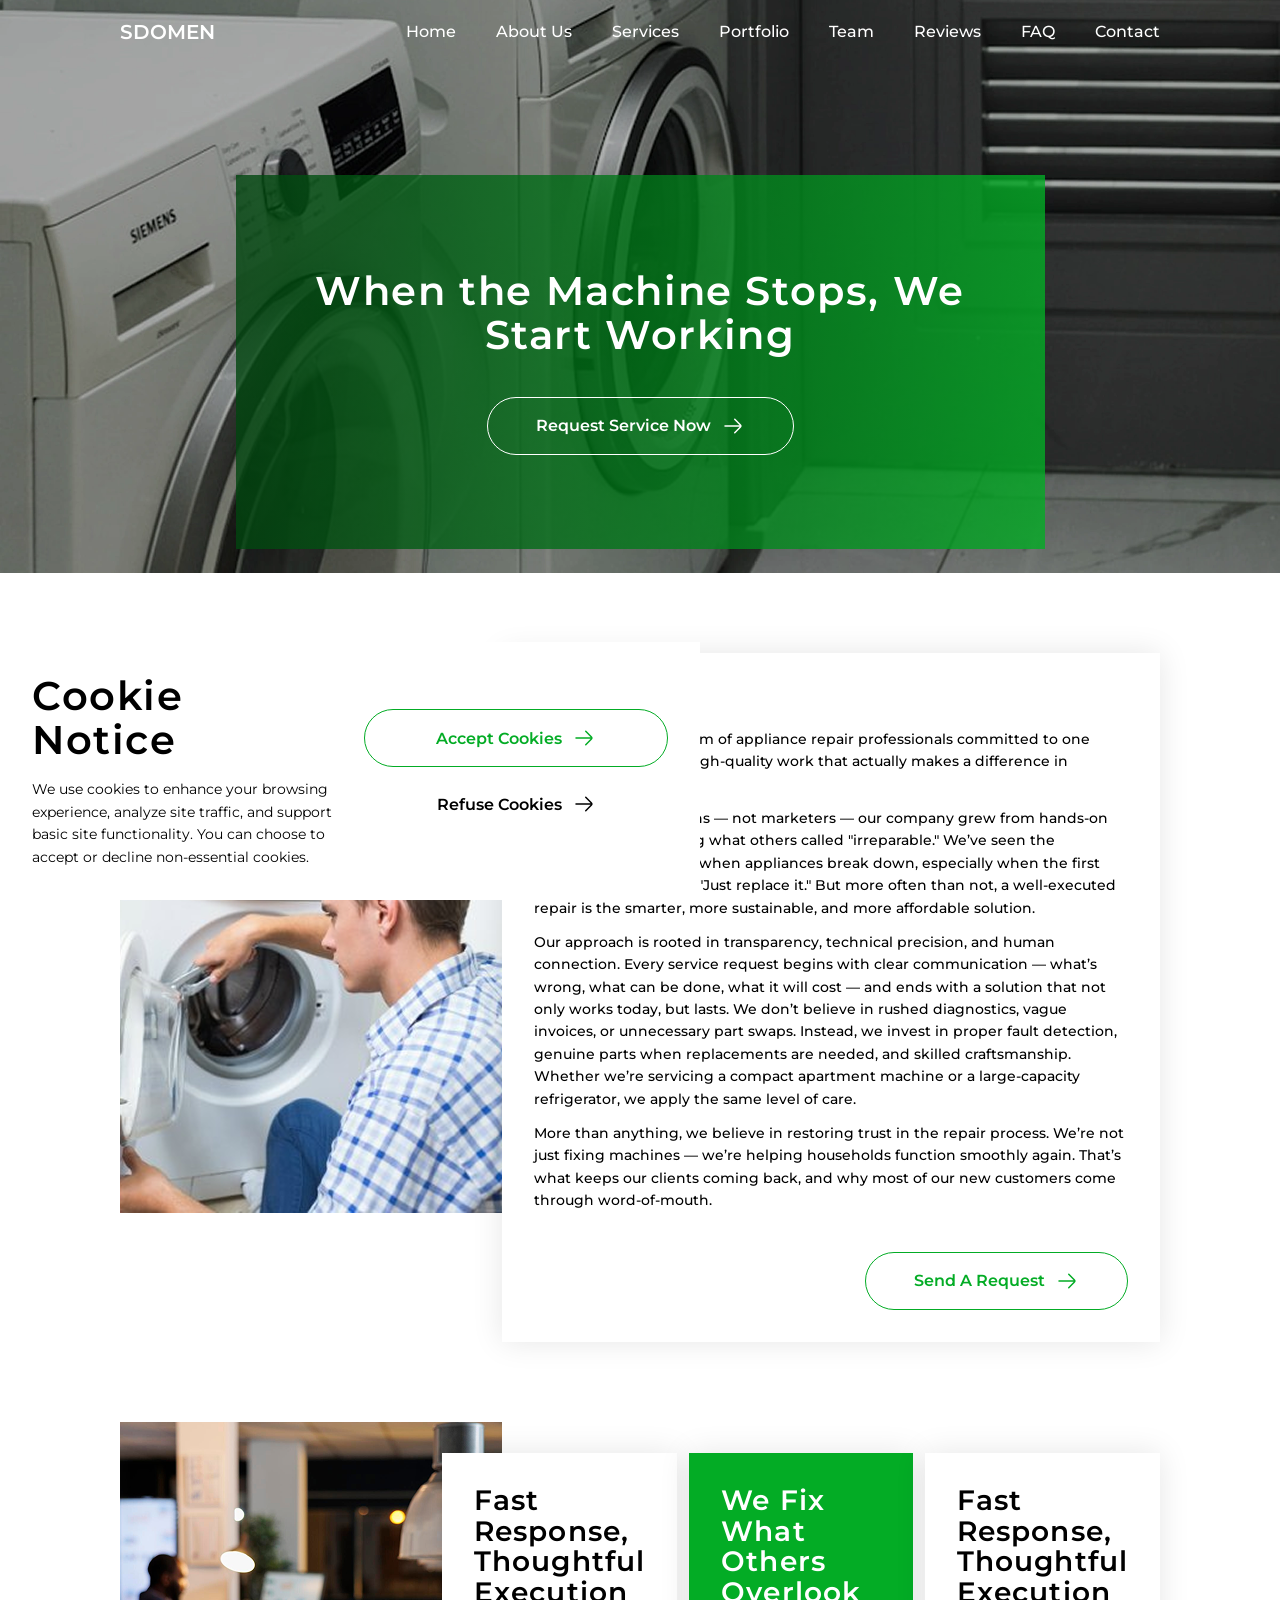
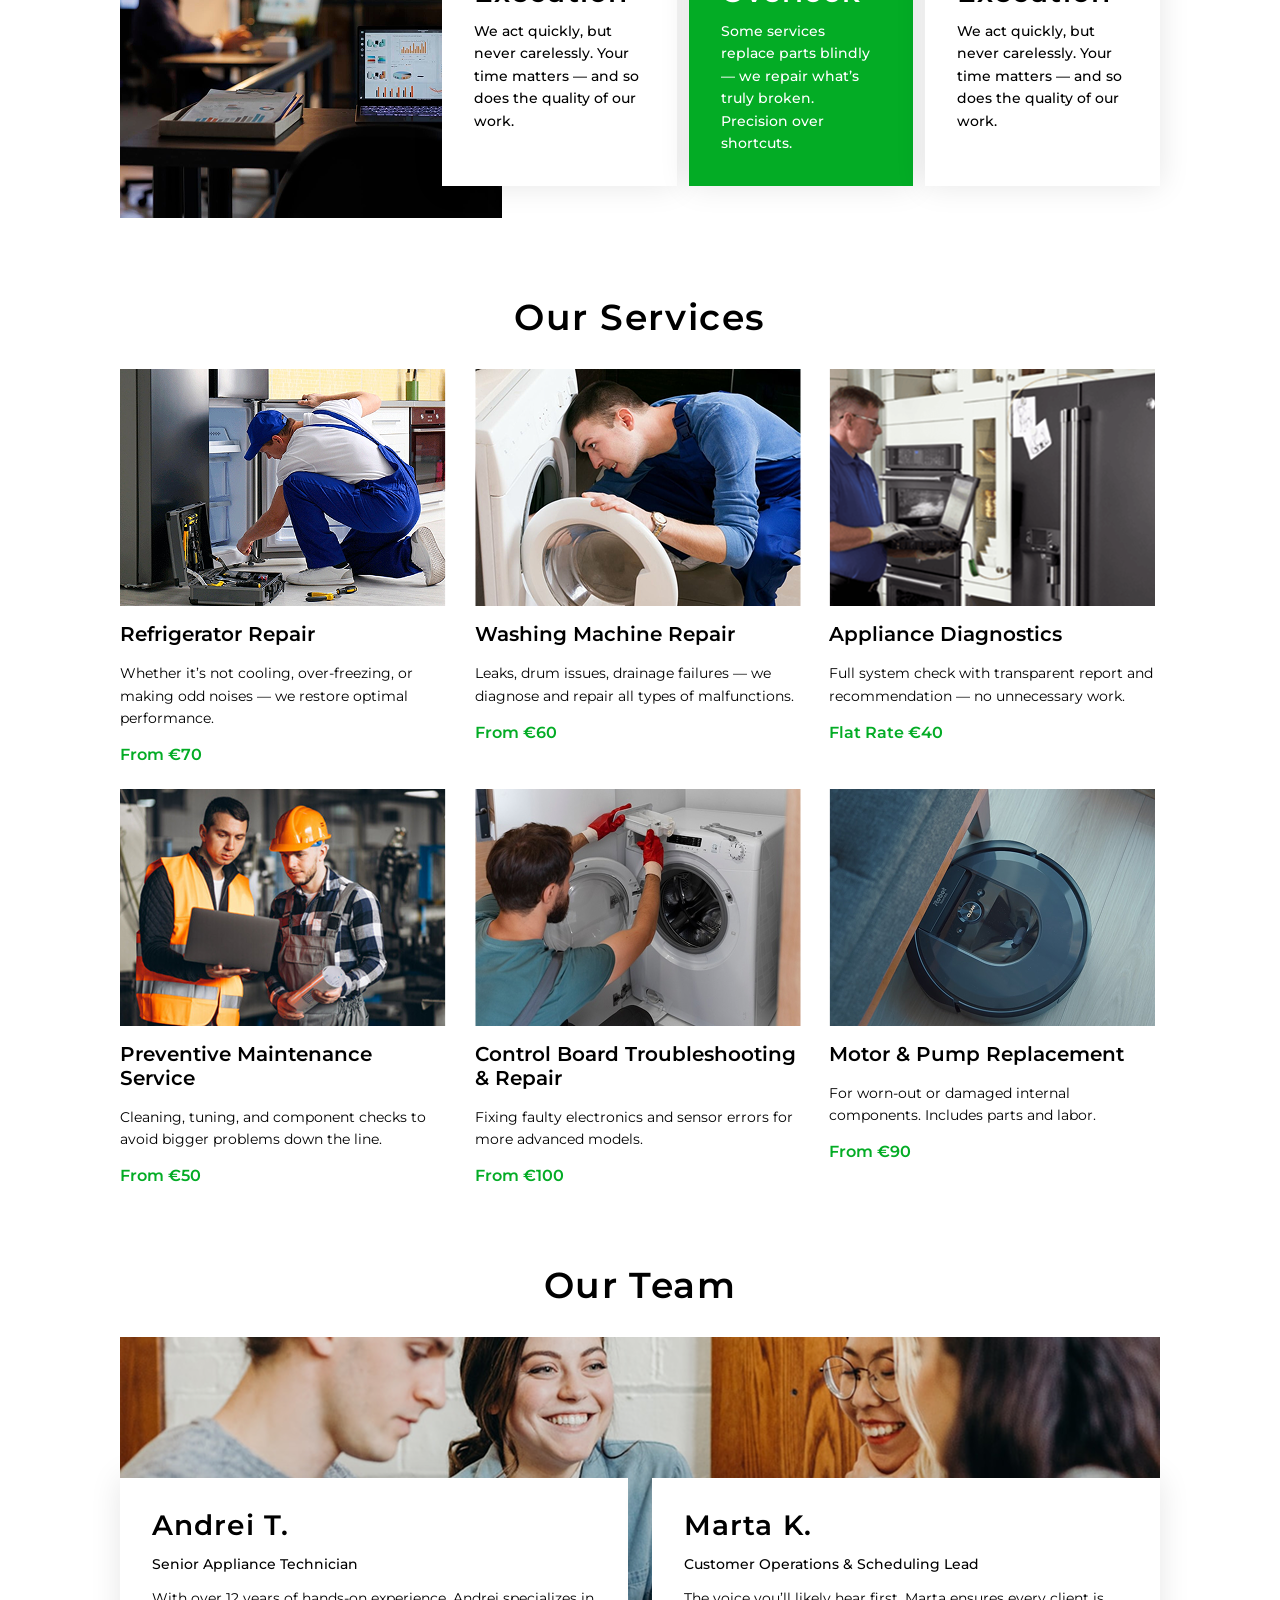
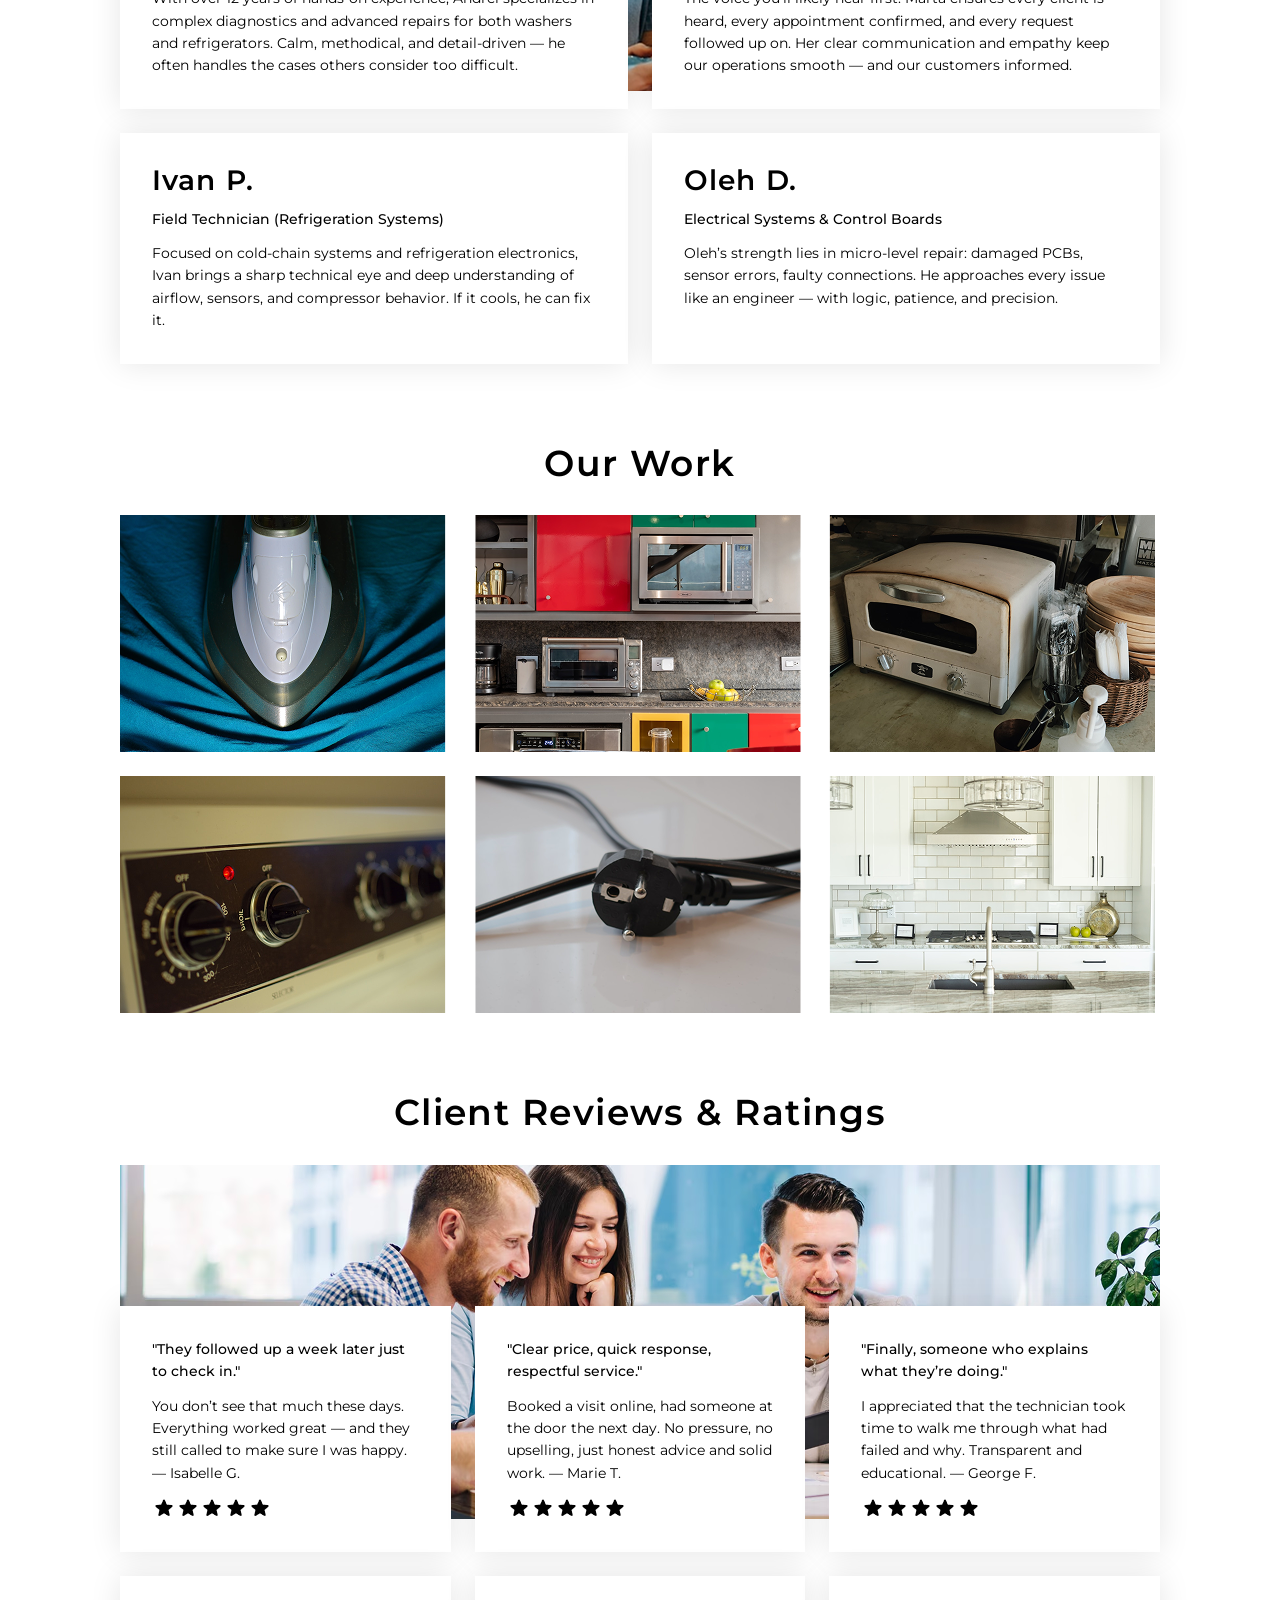
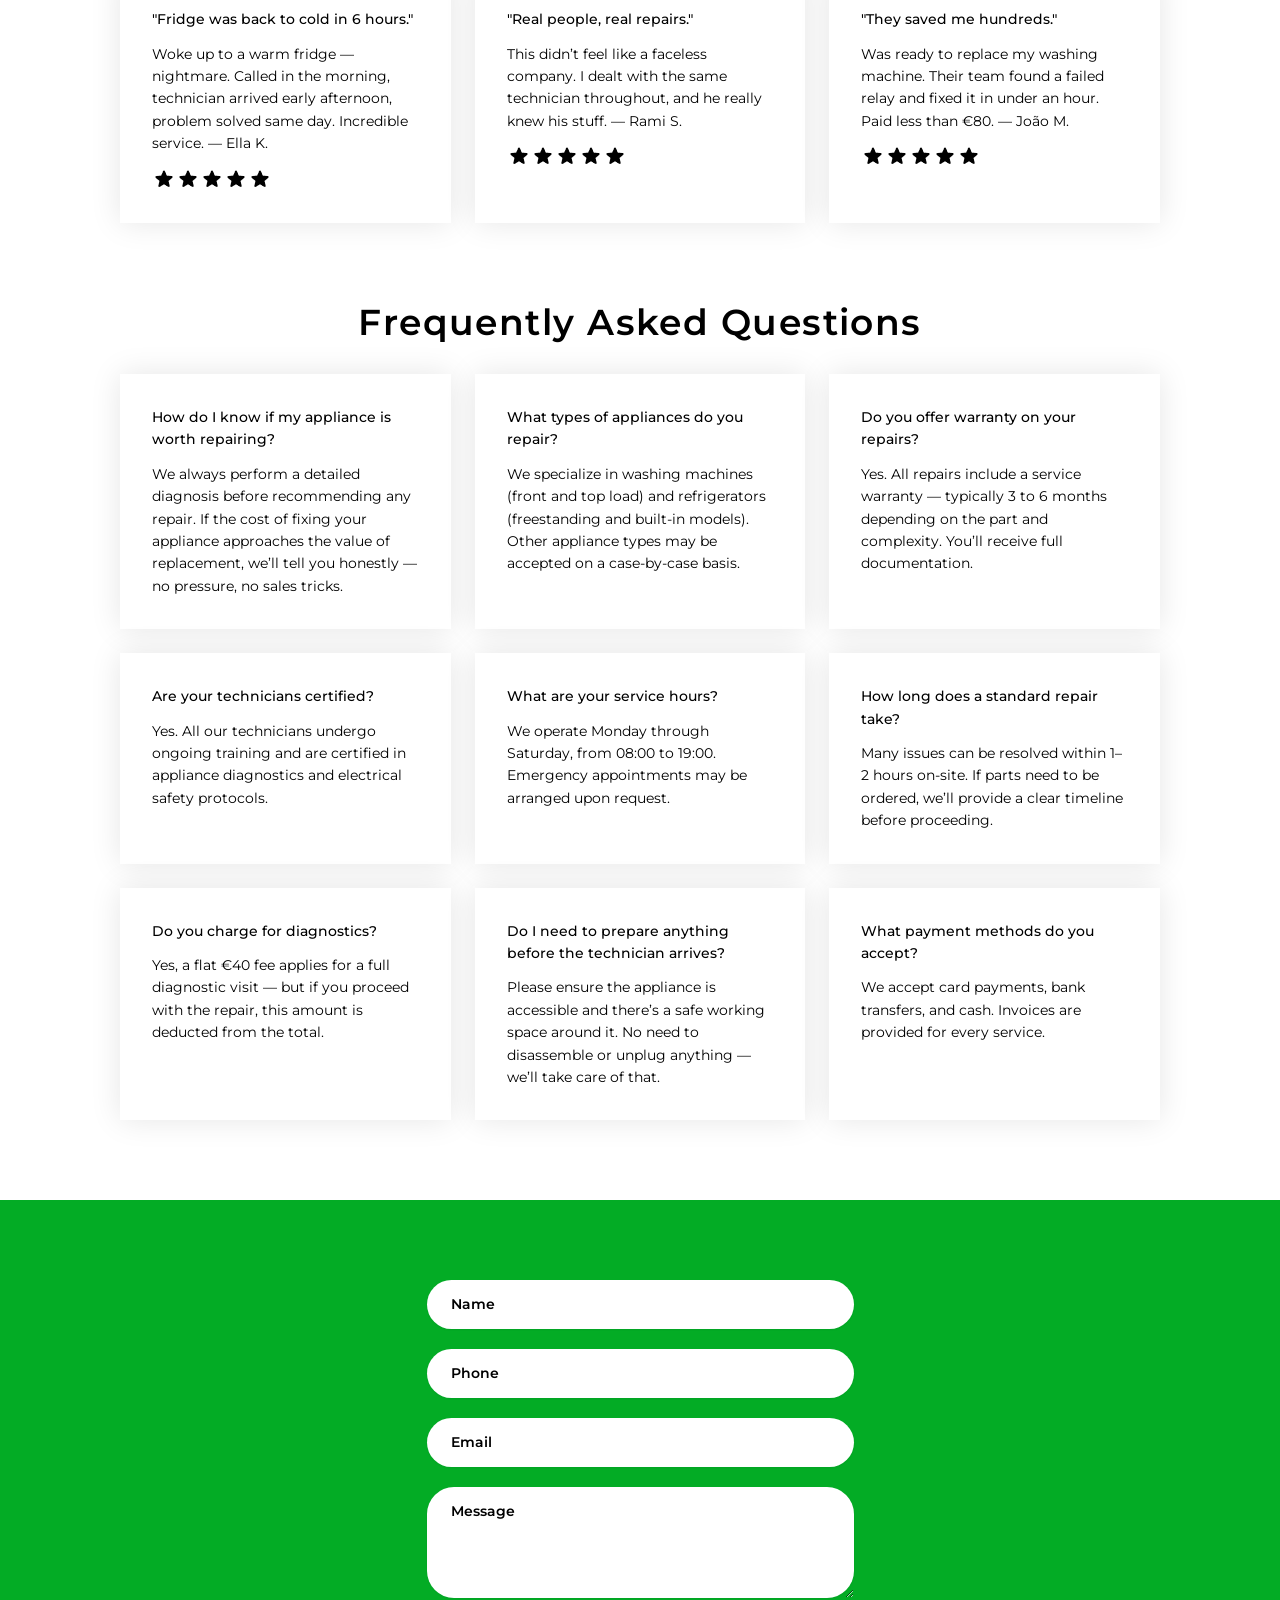
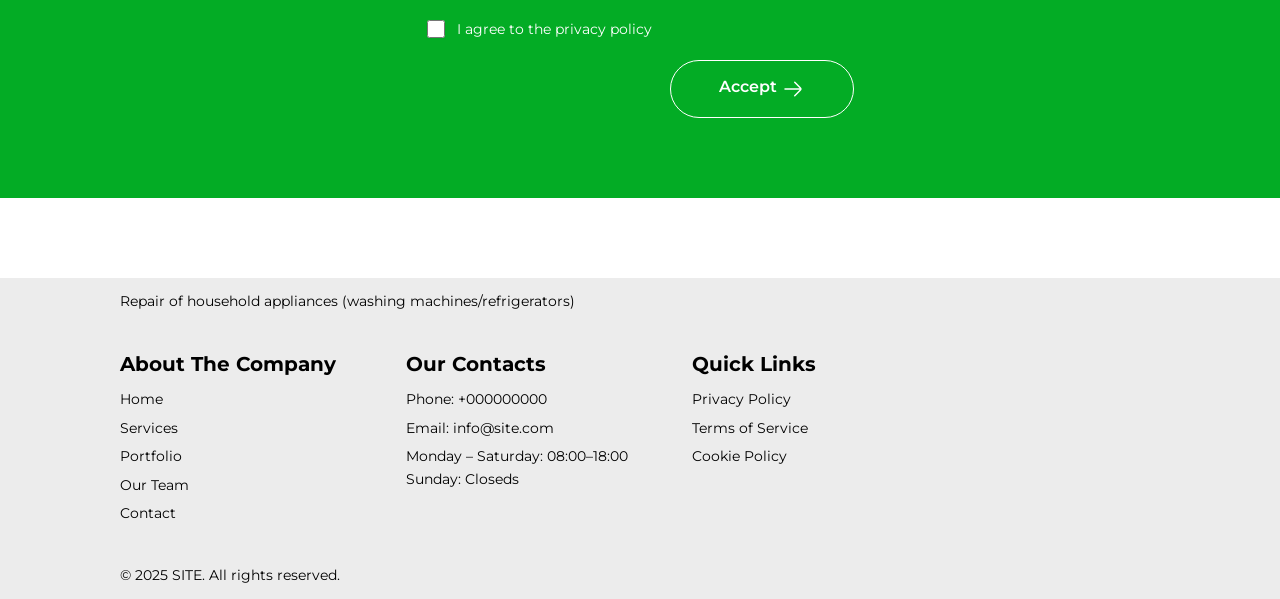
<file: index.html>
<!DOCTYPE html>
<html lang="en">

<head>
  <meta charset="UTF-8">
  <title>SDOMEN | When the Machine Stops, We Start Working</title>
  <meta name="description"
    content="Professional appliance repair services for washing machines, refrigerators, and more. Our team of skilled technicians ensures fast, reliable, and transparent repairs to keep your home appliances running smoothly.">
  <meta name="keywords"
    content="appliance repair, washing machine repair, refrigerator repair, appliance diagnostics, customer service, transparent pricing, quality workmanship">
  <meta name="author" content="SDOMEN">
  <meta name="viewport" content="width=device-width, initial-scale=1.0">
  <meta name="robots" content="index, follow">
  <meta name="googlebot" content="index, follow, max-snippet:-1, max-image-preview:large, max-video-preview:-1">
  <meta name="referrer" content="no-referrer-when-downgrade">
  <meta property="og:title" content="SDOMEN | When the Machine Stops, We Start Working">
  <meta property="og:description"
    content="Professional appliance repair services for washing machines, refrigerators, and more. Our team of skilled technicians ensures fast, reliable, and transparent repairs to keep your home appliances running smoothly.">
  <meta property="og:image" content="">
  <!-- Замініть на реальний URL зображення -->
  <meta property="og:url" content="">
  <meta property="og:type" content="website">
  <meta property="og:locale" content="en_US">
  <meta name="twitter:card" content="summary_large_image">
  <meta name="twitter:title" content="SDOMEN | When the Machine Stops, We Start Working">
  <meta name="twitter:description"
    content="Professional appliance repair services for washing machines, refrigerators, and more. Our team of skilled technicians ensures fast, reliable, and transparent repairs to keep your home appliances running smoothly.">
  <meta name="twitter:image" content="">
  <!-- Замініть на реальний URL зображення -->
  <link rel="icon" href="./favicon.png" type="image/png">
  <link rel="stylesheet" href="./css/main.css">
</head>

<body>
  <div class="wrapper">
    <header class="header">
      <div class="header__container">
        <div class="header__content">
          <a href="./" class="header__logo">SDOMEN</a>

          <div class="header__menu menu">
            <div class="menu__icon"><span></span></div>

            <nav class="menu__body">
              <ul class="menu__list">
                <li class="menu__item"><a href="" class="menu__link">Home</a></li>
                <li class="menu__item"><a href="#about" class="menu__link">About Us</a></li>
                <li class="menu__item"><a href="#services" class="menu__link">Services</a></li>
                <li class="menu__item"><a href="#portfolio" class="menu__link">Portfolio</a></li>
                <li class="menu__item"><a href="#team" class="menu__link">Team</a></li>
                <li class="menu__item"><a href="#reviews" class="menu__link">Reviews</a></li>
                <li class="menu__item"><a href="#faq" class="menu__link">FAQ</a></li>
                <li class="menu__item"><a href="#contact" class="menu__link">Contact</a></li>
              </ul>
            </nav>
          </div>
        </div>
      </div>

    </header>

    <main class="main">
      <section class="hero">
        <div class="hero__container">
          <div class="hero__content">
            <div class="hero__column">
              <h1 class="hero__title">
                When the Machine Stops, We Start Working
              </h1>

              <a href="#contact" class="hero__link">
                Request Service Now
                <img src="./img/arrow.svg" alt="arrow">
              </a>
            </div>
          </div>
        </div>

      </section>

      <section class="about" id="about">
        <div class="about__container">
          <div class="about__contnet">
            <div class="about__img">
              <img src="./img/img-1.png" alt="image">
            </div>

            <div class="about__column">
              <div class="about__item">
                <h2 class="about__title">
                  About Us
                </h2>
                <p class="about__tex">
                  We are a close-knit team of appliance repair professionals committed to one thing: doing honest,
                  high-quality work that actually makes a difference in people’s homes.
                </p>

                <p class="about__tex">
                  Founded by technicians — not marketers — our company grew from hands-on experience in repairing what
                  others called "irreparable." We’ve seen the frustration that comes when appliances break down,
                  especially when the first answer clients hear is: "Just replace it." But more often than not, a
                  well-executed repair is the smarter, more sustainable, and more affordable solution.
                </p>

                <p class="about__tex">
                  Our approach is rooted in transparency, technical precision, and human connection. Every service
                  request begins with clear communication — what’s wrong, what can be done, what it will cost — and ends
                  with a solution that not only works today, but lasts.
                  We don’t believe in rushed diagnostics, vague invoices, or unnecessary part swaps. Instead, we invest
                  in proper fault detection, genuine parts when replacements are needed, and skilled craftsmanship.
                  Whether we’re servicing a compact apartment machine or a large-capacity refrigerator, we apply the
                  same level of care.
                </p>

                <p class="about__tex">
                  More than anything, we believe in restoring trust in the repair process. We’re not just fixing
                  machines — we’re helping households function smoothly again. That’s what keeps our clients coming
                  back, and why most of our new customers come through word-of-mouth.
                </p>
              </div>

              <a href="#contact" class="about__link">
                Send a request
                <img src="./img/arrow-green.svg" alt="arrow">
              </a>
            </div>
          </div>
        </div>
      </section>

      <section class="info">
        <div class="info__container">
          <div class="info__content">
            <div class="info__img">
              <img src="./img/img-2.png" alt="image">
            </div>

            <div class="info__row">
              <div class="info__card">
                <h3 class="info__name">
                  Fast Response, Thoughtful Execution
                </h3>

                <p class="info__text">
                  We act quickly, but never carelessly. Your time matters — and so does the quality of our work.
                </p>
              </div>

              <div class="info__card info__card_middle">
                <h3 class="info__name">
                  We Fix What Others Overlook
                </h3>

                <p class="info__text">
                  Some services replace parts blindly — we repair what’s truly broken. Precision over shortcuts.
                </p>
              </div>

              <div class="info__card">
                <h3 class="info__name">
                  Fast Response, Thoughtful Execution
                </h3>

                <p class="info__text">
                  We act quickly, but never carelessly. Your time matters — and so does the quality of our work.
                </p>
              </div>
            </div>
          </div>
        </div>
      </section>

      <section class="services" id="services">
        <div class="services__container">
          <h2 class="services__title">
            Our Services
          </h2>
          <div class="services__content">
            <div class="services__card">
              <div class="services__img">
                <img src="./img/img-3.png" alt="image">
              </div>

              <h3 class="services__name">
                Refrigerator Repair
              </h3>

              <p class="services__text">
                Whether it’s not cooling, over-freezing, or making odd noises — we restore optimal performance.
              </p>

              <p class="services__price">
                From €70
              </p>
            </div>

            <div class="services__card">
              <div class="services__img">
                <img src="./img/img-4.png" alt="image">
              </div>

              <h3 class="services__name">
                Washing Machine Repair
              </h3>

              <p class="services__text">
                Leaks, drum issues, drainage failures — we diagnose and repair all types of malfunctions.
              </p>

              <p class="services__price">
                From €60
              </p>
            </div>

            <div class="services__card">
              <div class="services__img">
                <img src="./img/img-5.png" alt="image">
              </div>

              <h3 class="services__name">
                Appliance Diagnostics
              </h3>

              <p class="services__text">
                Full system check with transparent report and recommendation — no unnecessary work.
              </p>

              <p class="services__price">
                Flat rate €40
              </p>
            </div>

            <div class="services__card">
              <div class="services__img">
                <img src="./img/img-6.png" alt="image">
              </div>

              <h3 class="services__name">
                Preventive Maintenance Service
              </h3>

              <p class="services__text">
                Cleaning, tuning, and component checks to avoid bigger problems down the line.
              </p>

              <p class="services__price">
                From €50
              </p>
            </div>

            <div class="services__card">
              <div class="services__img">
                <img src="./img/img-7.png" alt="image">
              </div>

              <h3 class="services__name">
                Control Board Troubleshooting & Repair
              </h3>

              <p class="services__text">
                Fixing faulty electronics and sensor errors for more advanced models.
              </p>

              <p class="services__price">
                From €100
              </p>
            </div>

            <div class="services__card">
              <div class="services__img">
                <img src="./img/img-8.png" alt="image">
              </div>

              <h3 class="services__name">
                Motor & Pump Replacement
              </h3>

              <p class="services__text">
                For worn-out or damaged internal components. Includes parts and labor.
              </p>

              <p class="services__price">
                From €90
              </p>
            </div>
          </div>
        </div>
      </section>

      <section class="team" id="team">
        <div class="team__container">
          <div class="team__content">
            <h2 class="services__title">
              Our Team
            </h2>

            <div class="team__img">
              <img src="./img/img-9.png" alt="image">
            </div>

            <div class="team__row">
              <div class="team__card">
                <h3 class="team__name">
                  Andrei T.
                </h3>

                <h4 class="team__role">
                  Senior Appliance Technician
                </h4>

                <p class="team__text">
                  With over 12 years of hands-on experience, Andrei specializes in complex diagnostics and advanced
                  repairs for both washers and refrigerators. Calm, methodical, and detail-driven — he often handles the
                  cases others consider too difficult.
                </p>
              </div>

              <div class="team__card">
                <h3 class="team__name">
                  Marta K.
                </h3>

                <h4 class="team__role">
                  Customer Operations & Scheduling Lead
                </h4>

                <p class="team__text">
                  The voice you’ll likely hear first. Marta ensures every client is heard, every appointment confirmed,
                  and every request followed up on. Her clear communication and empathy keep our operations smooth — and
                  our customers informed.
                </p>
              </div>

              <div class="team__card">
                <h3 class="team__name">
                  Ivan P.
                </h3>

                <h4 class="team__role">
                  Field Technician (Refrigeration Systems)
                </h4>

                <p class="team__text">
                  Focused on cold-chain systems and refrigeration electronics, Ivan brings a sharp technical eye and
                  deep understanding of airflow, sensors, and compressor behavior. If it cools, he can fix it.
                </p>
              </div>

              <div class="team__card">
                <h3 class="team__name">
                  Oleh D.
                </h3>

                <h4 class="team__role">
                  Electrical Systems & Control Boards
                </h4>

                <p class="team__text">
                  Oleh’s strength lies in micro-level repair: damaged PCBs, sensor errors, faulty connections. He
                  approaches every issue like an engineer — with logic, patience, and precision.
                </p>
              </div>
            </div>
          </div>
        </div>

      </section>

      <section class="services" id="portfolio">
        <div class="services__container">
          <h2 class="services__title">
            Our Work
          </h2>
          <div class="services__content">
            <div class="services__card">
              <div class="services__img">
                <img src="./img/img-10.png" alt="image">
              </div>
            </div>

            <div class="services__card">
              <div class="services__img">
                <img src="./img/img-11.png" alt="image">
              </div>
            </div>

            <div class="services__card">
              <div class="services__img">
                <img src="./img/img-12.png" alt="image">
              </div>

            </div>

            <div class="services__card">
              <div class="services__img">
                <img src="./img/img-13.png" alt="image">
              </div>
            </div>

            <div class="services__card">
              <div class="services__img">
                <img src="./img/img-14.png" alt="image">
              </div>
            </div>

            <div class="services__card">
              <div class="services__img">
                <img src="./img/img-15.png" alt="image">
              </div>
            </div>
          </div>
        </div>
      </section>

      <section class="team" id="reviews">
        <div class="team__container">
          <div class="team__content">
            <h2 class="services__title">
              Client Reviews & Ratings
            </h2>

            <div class="team__img">
              <img src="./img/img-16.png" alt="image">
            </div>

            <div class="team__row team__row_reviews">
              <div class="team__card">
                <h4 class="team__role">
                  "They followed up a week later just to check in."
                </h4>

                <p class="team__text">
                  You don’t see that much these days. Everything worked great — and they still called to make sure I was
                  happy. — Isabelle G.
                </p>

                <div class="team__stats">
                  <img src="./img/img-17.png" alt="team__stats">
                </div>
              </div>

              <div class="team__card">
                <h4 class="team__role">
                  "Clear price, quick response, respectful service."
                </h4>

                <p class="team__text">
                  Booked a visit online, had someone at the door the next day. No pressure, no upselling, just honest
                  advice and solid work. — Marie T.
                </p>

                <div class="team__stats">
                  <img src="./img/img-17.png" alt="team__stats">
                </div>
              </div>

              <div class="team__card">
                <h4 class="team__role">
                  "Finally, someone who explains what they’re doing."
                </h4>

                <p class="team__text">
                  I appreciated that the technician took time to walk me through what had failed and why. Transparent
                  and educational. — George F.
                </p>

                <div class="team__stats">
                  <img src="./img/img-17.png" alt="team__stats">
                </div>
              </div>

              <div class="team__card">
                <h4 class="team__role">
                  "Fridge was back to cold in 6 hours."
                </h4>

                <p class="team__text">
                  Woke up to a warm fridge — nightmare. Called in the morning, technician arrived early afternoon,
                  problem solved same day. Incredible service. — Ella K.
                </p>

                <div class="team__stats">
                  <img src="./img/img-17.png" alt="team__stats">
                </div>
              </div>

              <div class="team__card">
                <h4 class="team__role">
                  "Real people, real repairs."
                </h4>

                <p class="team__text">
                  This didn’t feel like a faceless company. I dealt with the same technician throughout, and he really
                  knew his stuff. — Rami S.
                </p>

                <div class="team__stats">
                  <img src="./img/img-17.png" alt="team__stats">
                </div>
              </div>

              <div class="team__card">
                <h4 class="team__role">
                  "They saved me hundreds."
                </h4>

                <p class="team__text">
                  Was ready to replace my washing machine. Their team found a failed relay and fixed it in under an
                  hour. Paid less than €80. — João M.
                </p>

                <div class="team__stats">
                  <img src="./img/img-17.png" alt="team__stats">
                </div>
              </div>


            </div>
          </div>
        </div>

      </section>

      <section class="team faq" id="faq">
        <div class="team__container">
          <div class="team__content">
            <h2 class="services__title">
              Frequently Asked Questions
            </h2>

            <div class="faq__row">
              <div class="team__card">
                <h4 class="team__role">
                  How do I know if my appliance is worth repairing?
                </h4>

                <p class="team__text">
                  We always perform a detailed diagnosis before recommending any repair. If the cost of fixing your
                  appliance approaches the value of replacement, we’ll tell you honestly — no pressure, no sales tricks.
                </p>
              </div>

              <div class="team__card">
                <h4 class="team__role">
                  What types of appliances do you repair?
                </h4>

                <p class="team__text">
                  We specialize in washing machines (front and top load) and refrigerators (freestanding and built-in
                  models). Other appliance types may be accepted on a case-by-case basis.
                </p>
              </div>

              <div class="team__card">
                <h4 class="team__role">
                  Do you offer warranty on your repairs?
                </h4>

                <p class="team__text">
                  Yes. All repairs include a service warranty — typically 3 to 6 months depending on the part and
                  complexity. You’ll receive full documentation.
                </p>
              </div>

              <div class="team__card">
                <h4 class="team__role">
                  Are your technicians certified?
                </h4>

                <p class="team__text">
                  Yes. All our technicians undergo ongoing training and are certified in appliance diagnostics and
                  electrical safety protocols.
                </p>
              </div>

              <div class="team__card">
                <h4 class="team__role">
                  What are your service hours?
                </h4>

                <p class="team__text">
                  We operate Monday through Saturday, from 08:00 to 19:00. Emergency appointments may be arranged upon
                  request.
                </p>
              </div>

              <div class="team__card">
                <h4 class="team__role">
                  How long does a standard repair take?
                </h4>

                <p class="team__text">
                  Many issues can be resolved within 1–2 hours on-site. If parts need to be ordered, we’ll provide a
                  clear timeline before proceeding.
                </p>
              </div>

              <div class="team__card">
                <h4 class="team__role">
                  Do you charge for diagnostics?
                </h4>

                <p class="team__text">
                  Yes, a flat €40 fee applies for a full diagnostic visit — but if you proceed with the repair, this
                  amount is deducted from the total.
                </p>
              </div>

              <div class="team__card">
                <h4 class="team__role">
                  Do I need to prepare anything before the technician arrives?
                </h4>

                <p class="team__text">
                  Please ensure the appliance is accessible and there’s a safe working space around it. No need to
                  disassemble or unplug anything — we’ll take care of that.
                </p>
              </div>

              <div class="team__card">
                <h4 class="team__role">
                  What payment methods do you accept?
                </h4>

                <p class="team__text">
                  We accept card payments, bank transfers, and cash. Invoices are provided for every service.
                </p>
              </div>
            </div>
          </div>
        </div>

      </section>

      <section class="contact" id="contact">
        <div class="contact__container">
          <div class="contact__content">
            <form id="contact" action="" method="POST" class="contact__form">
              <input type="text" name="name" placeholder="Name" required>
              <input type="tel" name="phone" placeholder="Phone" required>
              <input type="email" name="email" placeholder="Email" required>
              <textarea name="message" placeholder="Message" required></textarea>
              <div class="contact__notice">
                <input type="checkbox" id="privacy" name="privacy" required>
                <label for="privacy">
                  I agree to the
                  <a href="./privacy.html">privacy policy</a>
                </label>
              </div>
              <button type="submit" class="contact__btn">
                Accept
                <img src="./img/arrow.svg" alt="arrow">
              </button>
            </form>
          </div>
        </div>
      </section>
    </main>

    <footer class="footer">
      <div class="footer__container">
        <div class="footer__content">
          <p class="footer__text">
            Repair of household appliances (washing machines/refrigerators)
          </p>

          <div class="footer__row">
            <div class="footer__column">
              <h2 class="footer__title">
                About The Company
              </h2>

              <nav class="footer__menu">
                <a href="./" class="footer__link">Home</a>
                <a href="/#services" class="footer__link">Services</a>
                <a href="/#portfolio" class="footer__link">Portfolio</a>
                <a href="/#team" class="footer__link">Our Team</a>
                <a href="/#contact" class="footer__link">Contact</a>
              </nav>
            </div>

            <div class="footer__column">
              <h2 class="footer__title">
                Our Contacts
              </h2>

              <div class="footer__menu">
                <p class="footer__link">
                  Phone: <a href="tel:+000000000" class="footer__link">+000000000</a>
                </p>
                <p class="footer__link">
                  Email:
                  <a href="mailto:" class="footer__link">info@site.com</a>
                </p>
                <p class="footer__link">
                  Monday – Saturday: 08:00–18:00 <br>
                  Sunday: Closeds
                </p>
              </div>
            </div>

            <div class="footer__column">
              <h2 class="footer__title">
                Quick Links
              </h2>

              <nav class="footer__menu">
                <a href="./privacy.html" class="footer__link">Privacy Policy</a>
                <a href="./terms.html" class="footer__link">Terms of Service</a>
                <a href="./cookie.html" class="footer__link">Cookie Policy</a>
              </nav>
            </div>
          </div>

          <p class="footer__txt">
            © 2025 SITE. All rights reserved.
          </p>
        </div>
      </div>
    </footer>
  </div>

  <div class="cookies">
    <div class="cookies__content">
      <div class="cookies__column">
        <h3 class="cookies__title">
          Cookie Notice
        </h3>

        <p class="cookies__text">
          We use cookies to enhance your browsing experience, analyze site traffic, and support basic site
          functionality. You can choose to accept or decline non-essential cookies.
        </p>
      </div>

      <div class="cookies__btns">
        <button class="cookies__btn">
          Accept cookies
          <img src="./img/arrow-green.svg" alt="arrow">
        </button>
        <button class="cookies__btn cookies__btn_sub">
          Refuse cookies
          <img src="./img/arrow-black.svg" alt="arrow">
        </button>
      </div>
    </div>
  </div>
  <script src="./js/script.js"></script>


</body>

</html>
</file>
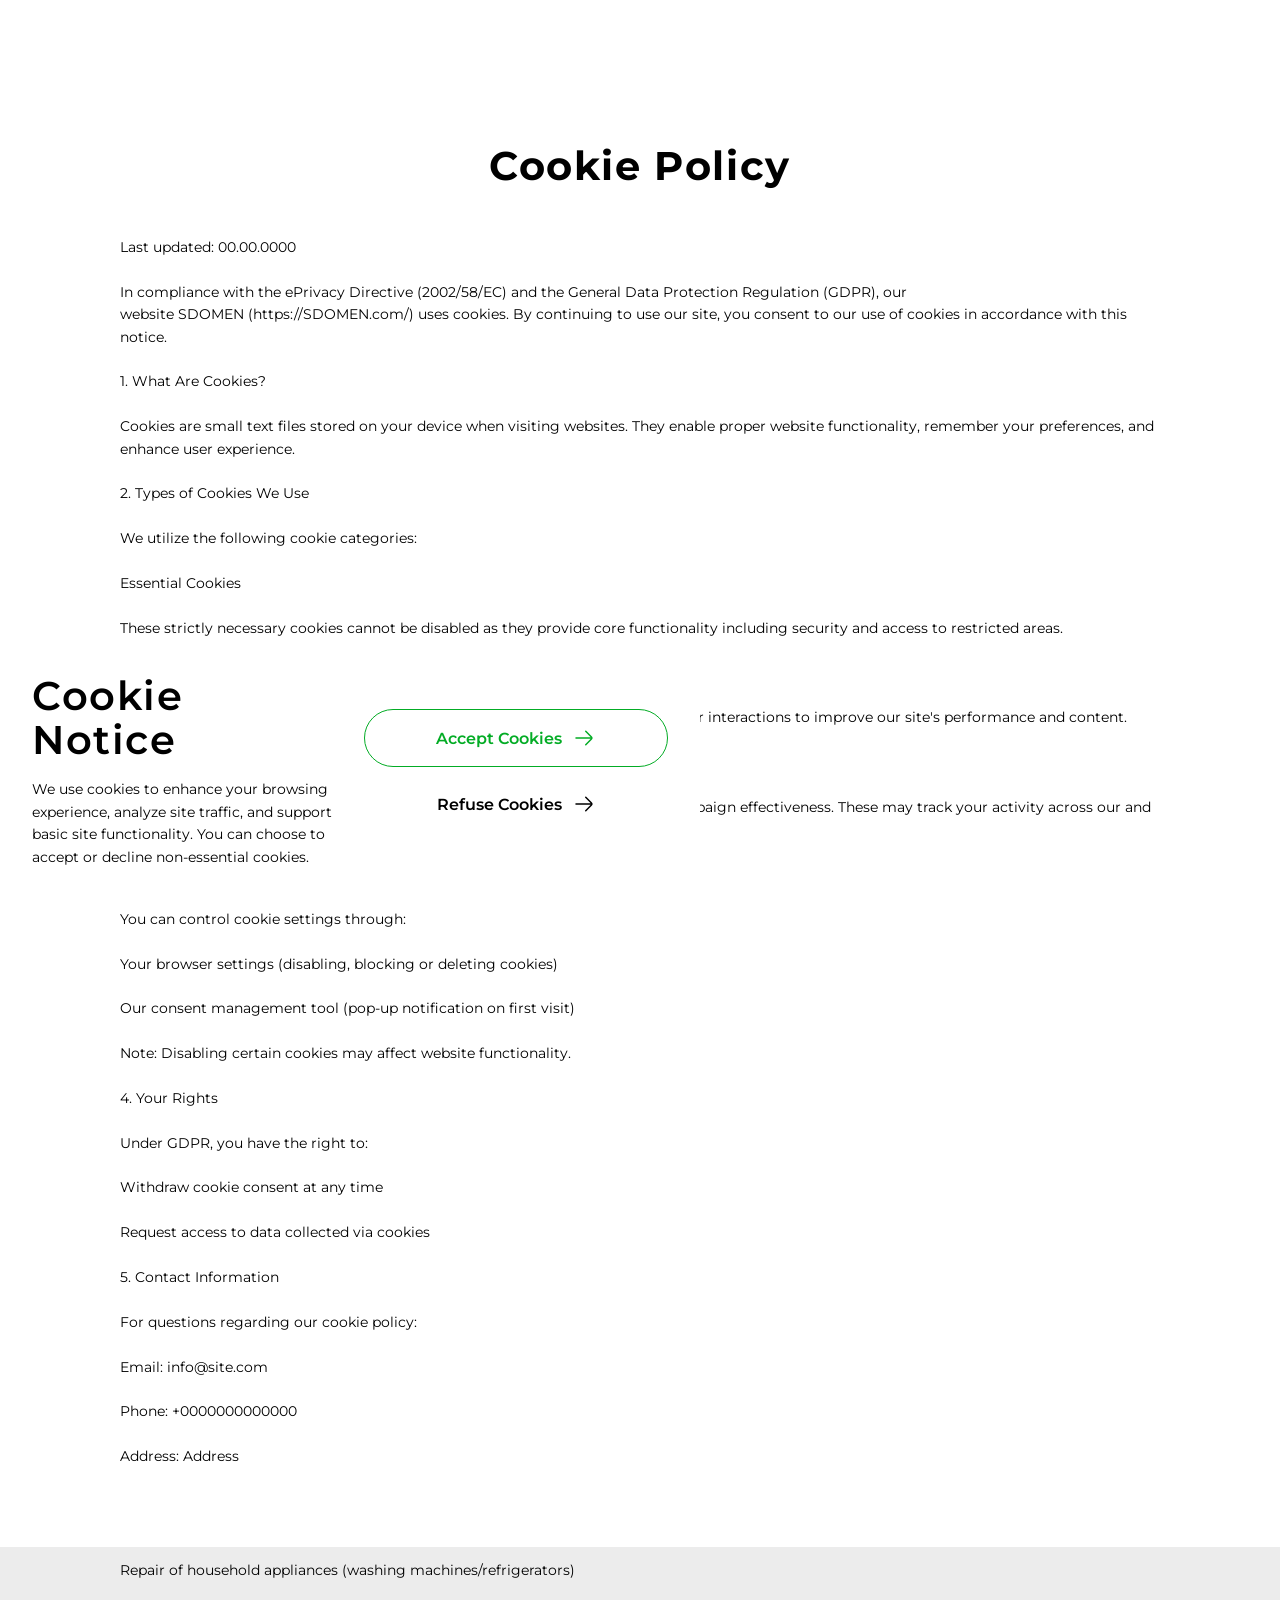
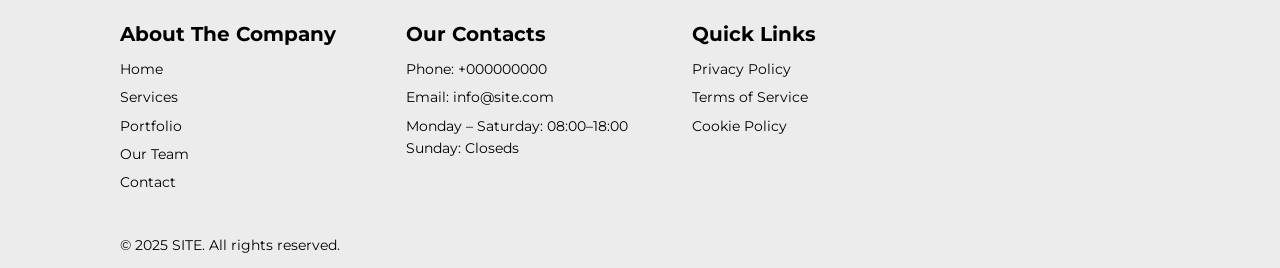
<file: cookie.html>
<!DOCTYPE html>
<html lang="en">

<head>
  <meta charset="UTF-8">
  <title>SDOMEN | Cookie Policy</title>
  <meta name="description"
    content="Professional appliance repair services for washing machines, refrigerators, and more. Our team of skilled technicians ensures fast, reliable, and transparent repairs to keep your home appliances running smoothly.">
  <meta name="keywords"
    content="appliance repair, washing machine repair, refrigerator repair, appliance diagnostics, customer service, transparent pricing, quality workmanship">
  <meta name="author" content="SDOMEN">
  <meta name="viewport" content="width=device-width, initial-scale=1.0">
  <meta name="robots" content="index, follow">
  <meta name="googlebot" content="index, follow, max-snippet:-1, max-image-preview:large, max-video-preview:-1">
  <meta name="referrer" content="no-referrer-when-downgrade">
  <meta property="og:title" content="SDOMEN | Cookie Policy">
  <meta property="og:description"
    content="Professional appliance repair services for washing machines, refrigerators, and more. Our team of skilled technicians ensures fast, reliable, and transparent repairs to keep your home appliances running smoothly.">
  <meta property="og:image" content="">
  <!-- Замініть на реальний URL зображення -->
  <meta property="og:url" content="">
  <meta property="og:type" content="website">
  <meta property="og:locale" content="en_US">
  <meta name="twitter:card" content="summary_large_image">
  <meta name="twitter:title" content="SDOMEN | Cookie Policy">
  <meta name="twitter:description"
    content="Professional appliance repair services for washing machines, refrigerators, and more. Our team of skilled technicians ensures fast, reliable, and transparent repairs to keep your home appliances running smoothly.">
  <meta name="twitter:image" content="">
  <!-- Замініть на реальний URL зображення -->
  <link rel="icon" href="./favicon.png" type="image/png">
  <link rel="stylesheet" href="./css/main.css">
</head>

<body>
  <div class="wrapper">
    <header class="header">
      <div class="header__container">
        <div class="header__content">
          <a href="./" class="header__logo black">SDOMEN</a>

          <div class="header__menu menu">
            <div class="menu__icon menu__icon_black"><span></span></div>

            <nav class="menu__body">
              <ul class="menu__list">
                <li class="menu__item"><a href="" class="menu__link black">Home</a></li>
                <li class="menu__item"><a href="#about" class="menu__link black">About Us</a></li>
                <li class="menu__item">
                  <a href="#services" class="menu__link black">Services</a>
                </li>
                <li class="menu__item">
                  <a href="#portfolio" class="menu__link black">Portfolio</a>
                </li>
                <li class="menu__item"><a href="#team" class="menu__link black">Team</a></li>
                <li class="menu__item"><a href="#reviews" class="menu__link black">Reviews</a></li>
                <li class="menu__item"><a href="#faq" class="menu__link black">FAQ</a></li>
                <li class="menu__item"><a href="#contact" class="menu__link black">Contact</a></li>
              </ul>
            </nav>
          </div>
        </div>
      </div>

    </header>

    <main class="main">
      <section class="privacy">
        <div class="privacy__container">
          <h1 class="privacy__title">
            Cookie Policy
          </h1>

          <p class="privacy__text">
            Last updated: 00.00.0000
            <br>
            <br>
            In compliance with the ePrivacy Directive (2002/58/EC) and the General Data Protection Regulation (GDPR),
            our website SDOMEN (https://SDOMEN.com/) uses cookies. By continuing to use our site, you consent to our use
            of cookies in accordance with this notice.
            <br>
            <br>
            1. What Are Cookies?
            <br>
            <br>
            Cookies are small text files stored on your device when visiting websites. They enable proper website
            functionality, remember your preferences, and enhance user experience.
            <br>
            <br>
            2. Types of Cookies We Use
            <br>
            <br>
            We utilize the following cookie categories:
            <br>
            <br>
            Essential Cookies
            <br>
            <br>
            These strictly necessary cookies cannot be disabled as they provide core functionality including security
            and access to restricted areas.
            <br>
            <br>
            Analytical Cookies
            <br>
            <br>
            These allow us to analyze website traffic (via Google Analytics) and understand user interactions to improve
            our site's performance and content.
            <br>
            <br>
            Marketing & Advertising Cookies
            <br>
            <br>
            Used to display relevant advertisements (including Google Ads) and measure campaign effectiveness. These may
            track your activity across our and other websites.
            <br>
            <br>
            3. Managing Cookie Preferences
            <br>
            <br>
            You can control cookie settings through:
            <br>
            <br>
            Your browser settings (disabling, blocking or deleting cookies)
            <br>
            <br>
            Our consent management tool (pop-up notification on first visit)
            <br>
            <br>
            Note: Disabling certain cookies may affect website functionality.
            <br>
            <br>
            4. Your Rights
            <br>
            <br>
            Under GDPR, you have the right to:
            <br>
            <br>
            Withdraw cookie consent at any time
            <br>
            <br>
            Request access to data collected via cookies
            <br>
            <br>
            5. Contact Information
            <br>
            <br>
            For questions regarding our cookie policy:
            <br>
            <br>
            Email: info@site.com
            <br>
            <br>
            Phone: +0000000000000
            <br>
            <br>
            Address: Address
          </p>
        </div>
      </section>
    </main>

    <footer class="footer">
      <div class="footer__container">
        <div class="footer__content">
          <p class="footer__text">
            Repair of household appliances (washing machines/refrigerators)
          </p>

          <div class="footer__row">
            <div class="footer__column">
              <h2 class="footer__title">
                About The Company
              </h2>

              <nav class="footer__menu">
                <a href="./" class="footer__link">Home</a>
                <a href="/#services" class="footer__link">Services</a>
                <a href="/#portfolio" class="footer__link">Portfolio</a>
                <a href="/#team" class="footer__link">Our Team</a>
                <a href="/#contact" class="footer__link">Contact</a>
              </nav>
            </div>

            <div class="footer__column">
              <h2 class="footer__title">
                Our Contacts
              </h2>

              <div class="footer__menu">
                <p class="footer__link">
                  Phone: <a href="tel:+000000000" class="footer__link">+000000000</a>
                </p>
                <p class="footer__link">
                  Email:
                  <a href="mailto:" class="footer__link">info@site.com</a>
                </p>
                <p class="footer__link">
                  Monday – Saturday: 08:00–18:00 <br>
                  Sunday: Closeds
                </p>
              </div>
            </div>

            <div class="footer__column">
              <h2 class="footer__title">
                Quick Links
              </h2>

              <nav class="footer__menu">
                <a href="./privacy.html" class="footer__link">Privacy Policy</a>
                <a href="./terms.html" class="footer__link">Terms of Service</a>
                <a href="./cookie.html" class="footer__link">Cookie Policy</a>
              </nav>
            </div>
          </div>

          <p class="footer__txt">
            © 2025 SITE. All rights reserved.
          </p>
        </div>
      </div>
    </footer>
  </div>

  <div class="cookies">
    <div class="cookies__content">
      <div class="cookies__column">
        <h3 class="cookies__title">
          Cookie Notice
        </h3>

        <p class="cookies__text">
          We use cookies to enhance your browsing experience, analyze site traffic, and support basic site
          functionality. You can choose to accept or decline non-essential cookies.
        </p>
      </div>

      <div class="cookies__btns">
        <button class="cookies__btn">
          Accept cookies
          <img src="./img/arrow-green.svg" alt="arrow">
        </button>
        <button class="cookies__btn cookies__btn_sub">
          Refuse cookies
          <img src="./img/arrow-black.svg" alt="arrow">
        </button>
      </div>
    </div>
  </div>
  <script src="./js/script.js"></script>


</body>

</html>
</file>
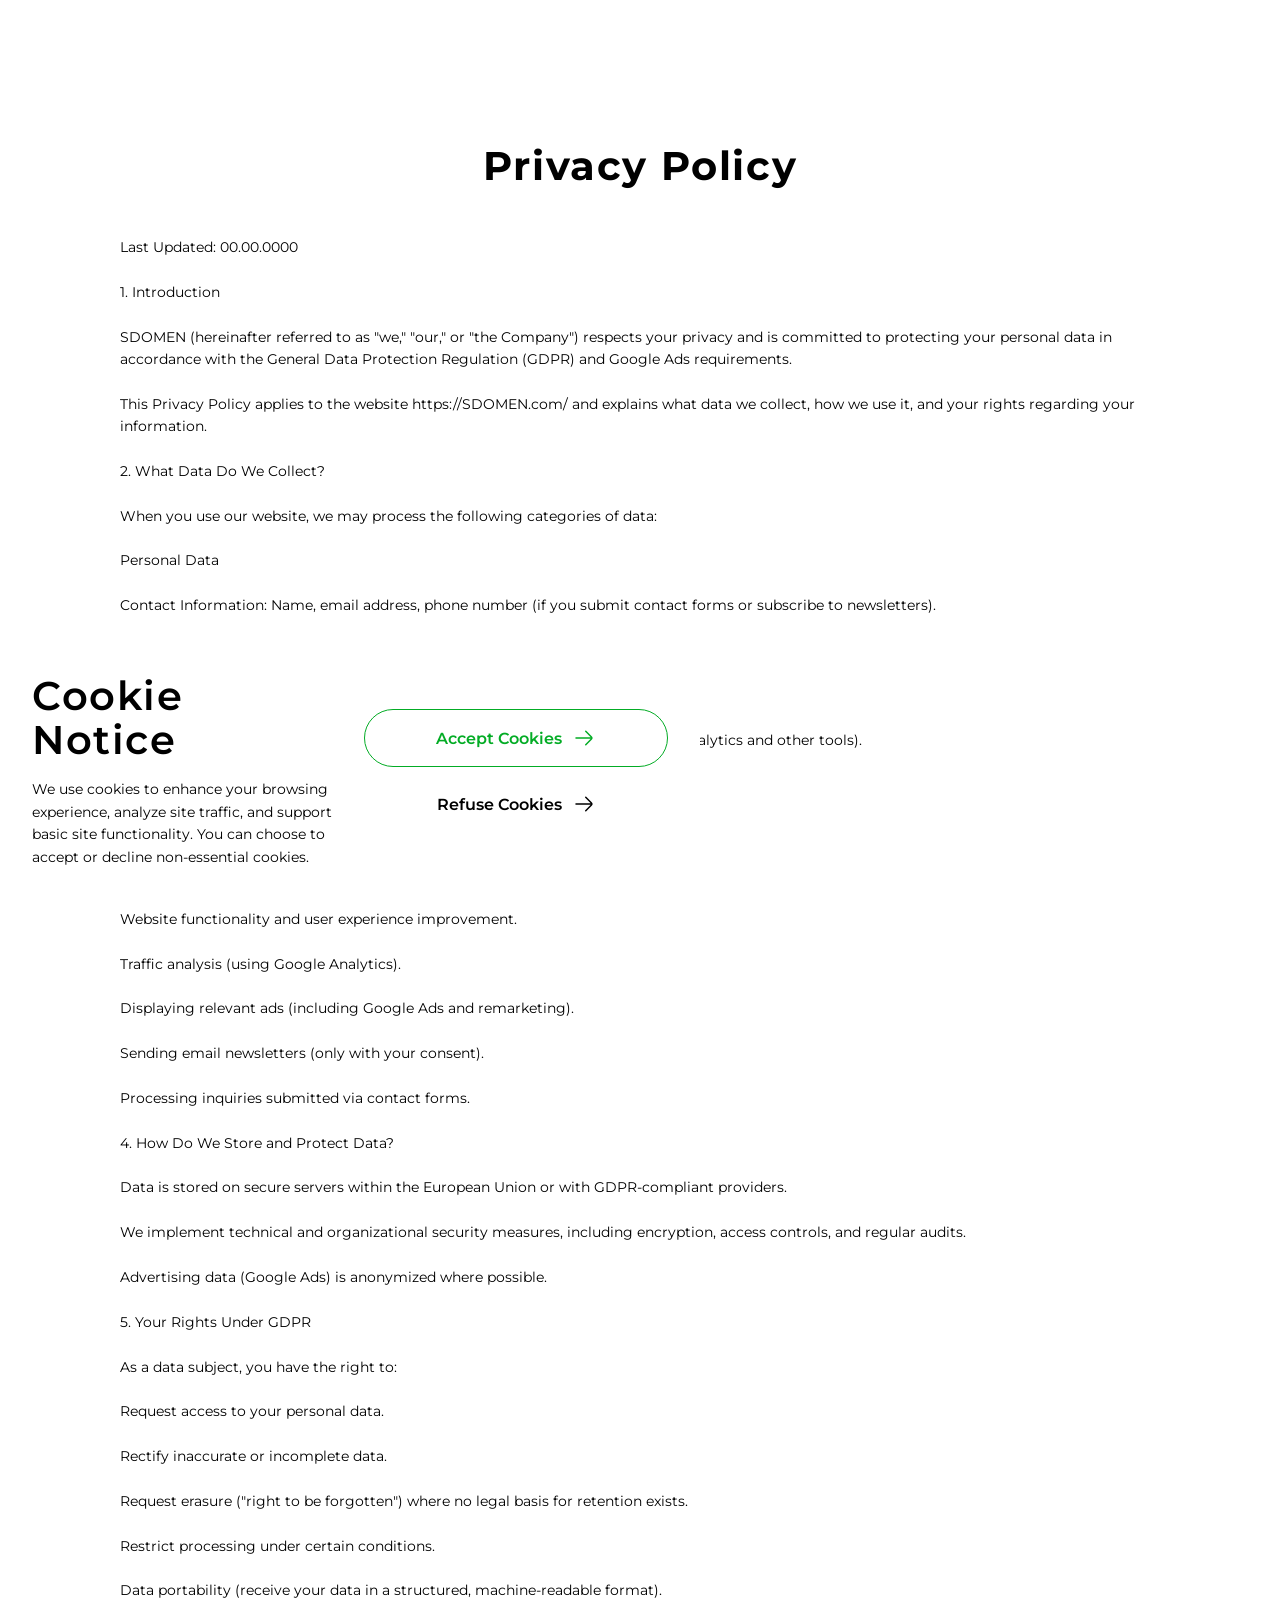
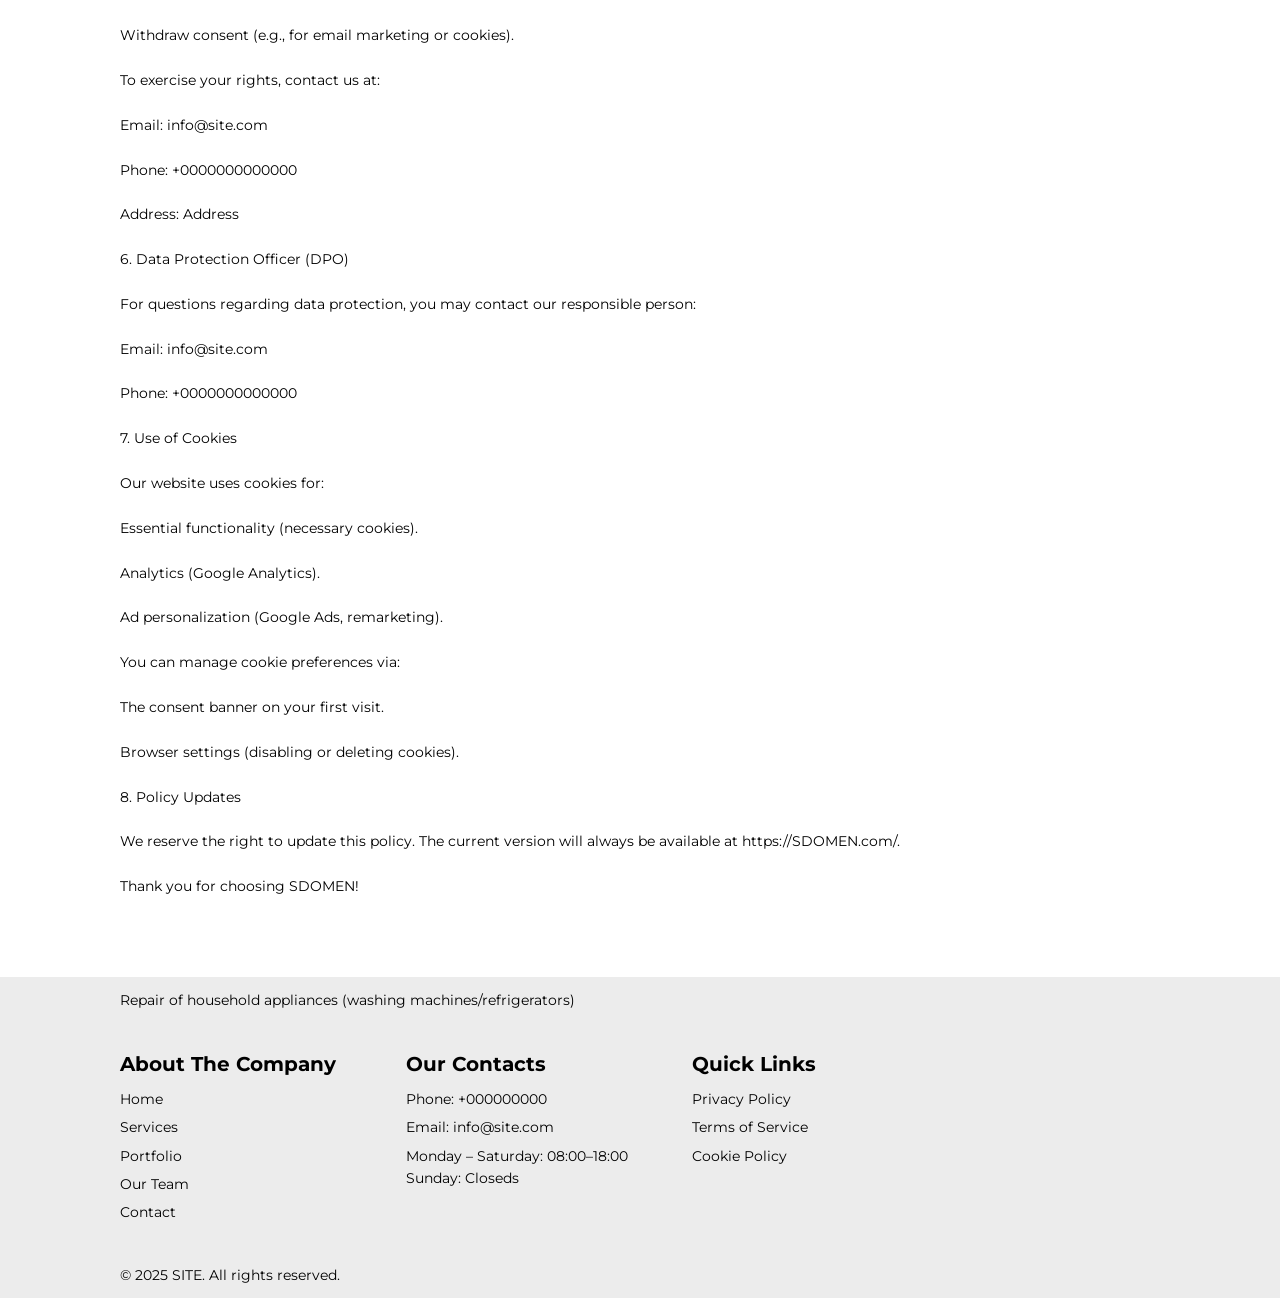
<file: privacy.html>
<!DOCTYPE html>
<html lang="en">

<head>
  <meta charset="UTF-8">
  <title>SDOMEN | Privacy Policy</title>
  <meta name="description"
    content="Professional appliance repair services for washing machines, refrigerators, and more. Our team of skilled technicians ensures fast, reliable, and transparent repairs to keep your home appliances running smoothly.">
  <meta name="keywords"
    content="appliance repair, washing machine repair, refrigerator repair, appliance diagnostics, customer service, transparent pricing, quality workmanship">
  <meta name="author" content="SDOMEN">
  <meta name="viewport" content="width=device-width, initial-scale=1.0">
  <meta name="robots" content="index, follow">
  <meta name="googlebot" content="index, follow, max-snippet:-1, max-image-preview:large, max-video-preview:-1">
  <meta name="referrer" content="no-referrer-when-downgrade">
  <meta property="og:title" content="SDOMEN | Privacy Policy">
  <meta property="og:description"
    content="Professional appliance repair services for washing machines, refrigerators, and more. Our team of skilled technicians ensures fast, reliable, and transparent repairs to keep your home appliances running smoothly.">
  <meta property="og:image" content="">
  <!-- Замініть на реальний URL зображення -->
  <meta property="og:url" content="">
  <meta property="og:type" content="website">
  <meta property="og:locale" content="en_US">
  <meta name="twitter:card" content="summary_large_image">
  <meta name="twitter:title" content="SDOMEN | Privacy Policy">
  <meta name="twitter:description"
    content="Professional appliance repair services for washing machines, refrigerators, and more. Our team of skilled technicians ensures fast, reliable, and transparent repairs to keep your home appliances running smoothly.">
  <meta name="twitter:image" content="">
  <!-- Замініть на реальний URL зображення -->
  <link rel="icon" href="./favicon.png" type="image/png">
  <link rel="stylesheet" href="./css/main.css">
</head>

<body>
  <div class="wrapper">
    <header class="header header_scroll">
      <div class="header__container">
        <div class="header__content">
          <a href="./" class="header__logo black">SDOMEN</a>

          <div class="header__menu menu">
            <div class="menu__icon menu__icon_black"><span></span></div>

            <nav class="menu__body">
              <ul class="menu__list">
                <li class="menu__item"><a href="" class="menu__link black">Home</a></li>
                <li class="menu__item"><a href="#about" class="menu__link black">About Us</a></li>
                <li class="menu__item">
                  <a href="#services" class="menu__link black">Services</a>
                </li>
                <li class="menu__item">
                  <a href="#portfolio" class="menu__link black">Portfolio</a>
                </li>
                <li class="menu__item"><a href="#team" class="menu__link black">Team</a></li>
                <li class="menu__item"><a href="#reviews" class="menu__link black">Reviews</a></li>
                <li class="menu__item"><a href="#faq" class="menu__link black">FAQ</a></li>
                <li class="menu__item"><a href="#contact" class="menu__link black">Contact</a></li>
              </ul>
            </nav>
          </div>
        </div>
      </div>

    </header>

    <main class="main">
      <section class="privacy">
        <div class="privacy__container">
          <h1 class="privacy__title">
            Privacy Policy
          </h1>

          <p class="privacy__text">
            Last Updated: 00.00.0000
            <br>
            <br>
            1. Introduction
            <br>
            <br>
            SDOMEN (hereinafter referred to as "we," "our," or "the Company") respects your privacy and is committed to
            protecting your personal data in accordance with the General Data Protection Regulation (GDPR) and Google
            Ads requirements.
            <br>
            <br>
            This Privacy Policy applies to the website https://SDOMEN.com/ and explains what data we collect, how we use
            it, and your rights regarding your information.
            <br>
            <br>
            2. What Data Do We Collect?
            <br>
            <br>
            When you use our website, we may process the following categories of data:
            <br>
            <br>
            Personal Data
            <br>
            <br>
            Contact Information: Name, email address, phone number (if you submit contact forms or subscribe to
            newsletters).
            <br>
            <br>
            Technical Data: IP address, browser type, operating system, device information.
            <br>
            <br>
            Cookie Data and Similar Technologies (see Section 7 for details).
            <br>
            <br>
            Analytics Data: Pages visited, time spent on the site, referral source (via Google Analytics and other
            tools).
            <br>
            <br>
            Advertising Data: Interactions with ad campaigns (Google Ads, retargeting).
            <br>
            <br>
            3. Purposes of Data Processing
            <br>
            <br>
            We use your data for the following purposes:
            <br>
            <br>
            Website functionality and user experience improvement.
            <br>
            <br>
            Traffic analysis (using Google Analytics).
            <br>
            <br>
            Displaying relevant ads (including Google Ads and remarketing).
            <br>
            <br>
            Sending email newsletters (only with your consent).
            <br>
            <br>
            Processing inquiries submitted via contact forms.
            <br>
            <br>
            4. How Do We Store and Protect Data?
            <br>
            <br>
            Data is stored on secure servers within the European Union or with GDPR-compliant providers.
            <br>
            <br>
            We implement technical and organizational security measures, including encryption, access controls,
            and regular audits.
            <br>
            <br>
            Advertising data (Google Ads) is anonymized where possible.
            <br>
            <br>
            5. Your Rights Under GDPR
            <br>
            <br>
            As a data subject, you have the right to:
            <br>
            <br>
            Request access to your personal data.
            <br>
            <br>
            Rectify inaccurate or incomplete data.
            <br>
            <br>
            Request erasure ("right to be forgotten") where no legal basis for retention exists.
            <br>
            <br>
            Restrict processing under certain conditions.
            <br>
            <br>
            Data portability (receive your data in a structured, machine-readable format).
            <br>
            <br>
            Withdraw consent (e.g., for email marketing or cookies).
            <br>
            <br>
            To exercise your rights, contact us at:
            <br>
            <br>
            Email: info@site.com
            <br>
            <br>
            Phone: +0000000000000
            <br>
            <br>
            Address: Address
            <br>
            <br>
            6. Data Protection Officer (DPO)
            <br>
            <br>
            For questions regarding data protection, you may contact our responsible person:
            <br>
            <br>
            Email: info@site.com
            <br>
            <br>
            Phone: +0000000000000
            <br>
            <br>
            7. Use of Cookies
            <br>
            <br>
            Our website uses cookies for:
            <br>
            <br>
            Essential functionality (necessary cookies).
            <br>
            <br>
            Analytics (Google Analytics).
            <br>
            <br>
            Ad personalization (Google Ads, remarketing).
            <br>
            <br>
            You can manage cookie preferences via:
            <br>
            <br>
            The consent banner on your first visit.
            <br>
            <br>
            Browser settings (disabling or deleting cookies).
            <br>
            <br>
            8. Policy Updates
            <br>
            <br>
            We reserve the right to update this policy. The current version will always be available
            at https://SDOMEN.com/.
            <br>
            <br>
            Thank you for choosing SDOMEN!
          </p>
        </div>
      </section>
    </main>

    <footer class="footer">
      <div class="footer__container">
        <div class="footer__content">
          <p class="footer__text">
            Repair of household appliances (washing machines/refrigerators)
          </p>

          <div class="footer__row">
            <div class="footer__column">
              <h2 class="footer__title">
                About The Company
              </h2>

              <nav class="footer__menu">
                <a href="./" class="footer__link">Home</a>
                <a href="/#services" class="footer__link">Services</a>
                <a href="/#portfolio" class="footer__link">Portfolio</a>
                <a href="/#team" class="footer__link">Our Team</a>
                <a href="/#contact" class="footer__link">Contact</a>
              </nav>
            </div>

            <div class="footer__column">
              <h2 class="footer__title">
                Our Contacts
              </h2>

              <div class="footer__menu">
                <p class="footer__link">
                  Phone: <a href="tel:+000000000" class="footer__link">+000000000</a>
                </p>
                <p class="footer__link">
                  Email:
                  <a href="mailto:" class="footer__link">info@site.com</a>
                </p>
                <p class="footer__link">
                  Monday – Saturday: 08:00–18:00 <br>
                  Sunday: Closeds
                </p>
              </div>
            </div>

            <div class="footer__column">
              <h2 class="footer__title">
                Quick Links
              </h2>

              <nav class="footer__menu">
                <a href="./privacy.html" class="footer__link">Privacy Policy</a>
                <a href="./terms.html" class="footer__link">Terms of Service</a>
                <a href="./cookie.html" class="footer__link">Cookie Policy</a>
              </nav>
            </div>
          </div>

          <p class="footer__txt">
            © 2025 SITE. All rights reserved.
          </p>
        </div>
      </div>
    </footer>
  </div>

  <div class="cookies">
    <div class="cookies__content">
      <div class="cookies__column">
        <h3 class="cookies__title">
          Cookie Notice
        </h3>

        <p class="cookies__text">
          We use cookies to enhance your browsing experience, analyze site traffic, and support basic site
          functionality. You can choose to accept or decline non-essential cookies.
        </p>
      </div>

      <div class="cookies__btns">
        <button class="cookies__btn">
          Accept cookies
          <img src="./img/arrow-green.svg" alt="arrow">
        </button>
        <button class="cookies__btn cookies__btn_sub">
          Refuse cookies
          <img src="./img/arrow-black.svg" alt="arrow">
        </button>
      </div>
    </div>
  </div>
  <script src="./js/script.js"></script>


</body>

</html>
</file>
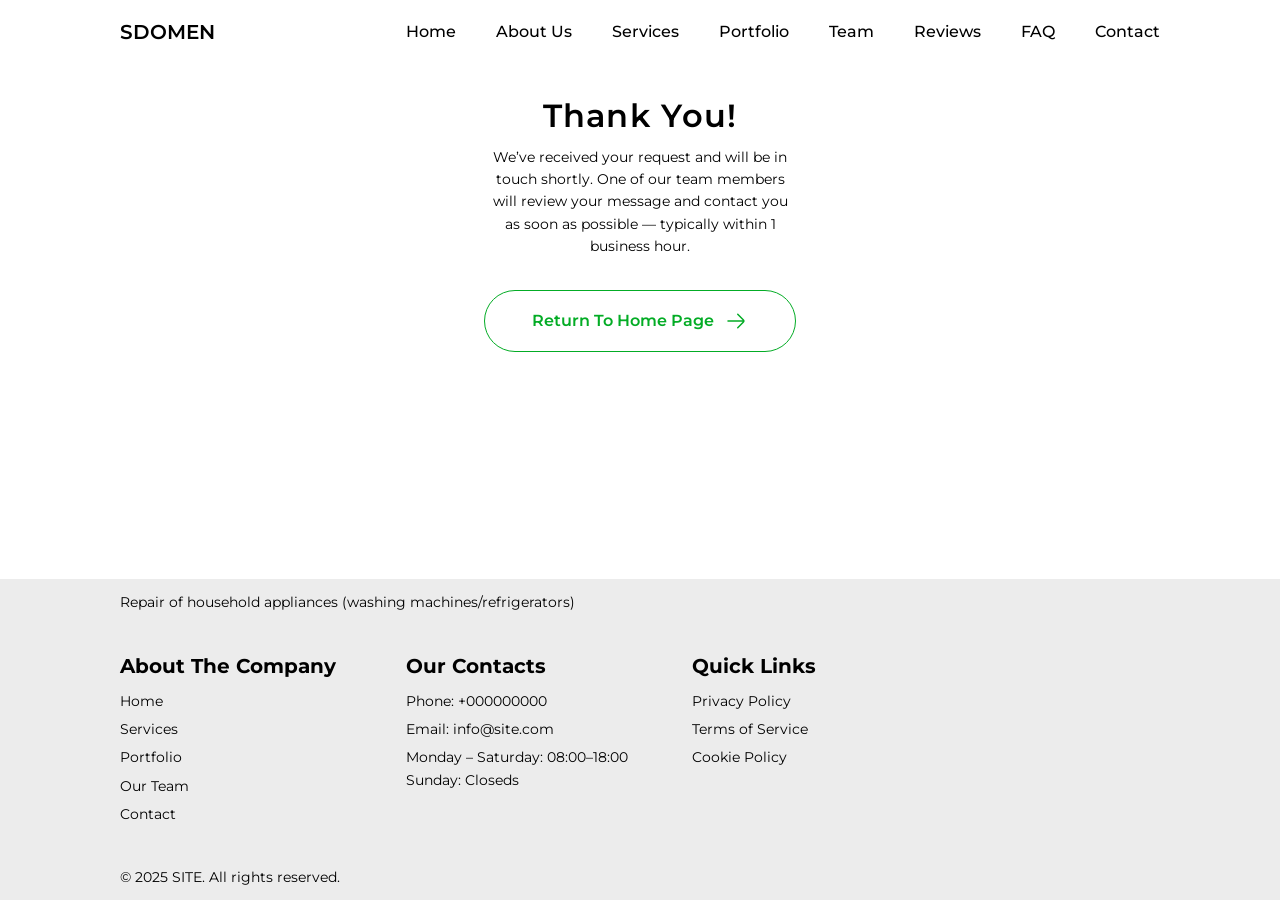
<file: success.html>
<!DOCTYPE html>
<html lang="en">

<head>
  <meta charset="UTF-8">
  <title>SDOMEN | Thank You!</title>
  <meta name="description"
    content="Professional appliance repair services for washing machines, refrigerators, and more. Our team of skilled technicians ensures fast, reliable, and transparent repairs to keep your home appliances running smoothly.">
  <meta name="keywords"
    content="appliance repair, washing machine repair, refrigerator repair, appliance diagnostics, customer service, transparent pricing, quality workmanship">
  <meta name="author" content="SDOMEN">
  <meta name="viewport" content="width=device-width, initial-scale=1.0">
  <meta name="robots" content="index, follow">
  <meta name="googlebot" content="index, follow, max-snippet:-1, max-image-preview:large, max-video-preview:-1">
  <meta name="referrer" content="no-referrer-when-downgrade">
  <meta property="og:title" content="SDOMEN | Thank You!">
  <meta property="og:description"
    content="Professional appliance repair services for washing machines, refrigerators, and more. Our team of skilled technicians ensures fast, reliable, and transparent repairs to keep your home appliances running smoothly.">
  <meta property="og:image" content="">
  <!-- Замініть на реальний URL зображення -->
  <meta property="og:url" content="">
  <meta property="og:type" content="website">
  <meta property="og:locale" content="en_US">
  <meta name="twitter:card" content="summary_large_image">
  <meta name="twitter:title" content="SDOMEN | Thank You!">
  <meta name="twitter:description"
    content="Professional appliance repair services for washing machines, refrigerators, and more. Our team of skilled technicians ensures fast, reliable, and transparent repairs to keep your home appliances running smoothly.">
  <meta name="twitter:image" content="">
  <!-- Замініть на реальний URL зображення -->
  <link rel="icon" href="./favicon.png" type="image/png">
  <link rel="stylesheet" href="./css/main.css">
</head>

<body>
  <div class="wrapper">
    <header class="header header_scroll">
      <div class="header__container">
        <div class="header__content">
          <a href="./" class="header__logo black">SDOMEN</a>

          <div class="header__menu menu">
            <div class="menu__icon menu__icon_black"><span></span></div>

            <nav class="menu__body">
              <ul class="menu__list">
                <li class="menu__item"><a href="" class="menu__link black">Home</a></li>
                <li class="menu__item"><a href="#about" class="menu__link black">About Us</a></li>
                <li class="menu__item">
                  <a href="#services" class="menu__link black">Services</a>
                </li>
                <li class="menu__item">
                  <a href="#portfolio" class="menu__link black">Portfolio</a>
                </li>
                <li class="menu__item"><a href="#team" class="menu__link black">Team</a></li>
                <li class="menu__item"><a href="#reviews" class="menu__link black">Reviews</a></li>
                <li class="menu__item"><a href="#faq" class="menu__link black">FAQ</a></li>
                <li class="menu__item"><a href="#contact" class="menu__link black">Contact</a></li>
              </ul>
            </nav>
          </div>
        </div>
      </div>

    </header>

    <main class="main">
      <section class="thank">
        <div class="thank__container">
          <div class="thank__content">
            <h1 class="thank__title">
              Thank You!
            </h1>

            <p class="thank__text">
              We’ve received your request and will be in touch shortly. One of our team members will review your message
              and contact you as soon as possible — typically within 1 business hour.
            </p>

            <a href="./" class="thank__link cookies__btn">
              Return to home page
              <img src="./img/arrow-green.svg" alt="arrow">
            </a>
          </div>
        </div>
      </section>
    </main>

    <footer class="footer">
      <div class="footer__container">
        <div class="footer__content">
          <p class="footer__text">
            Repair of household appliances (washing machines/refrigerators)
          </p>

          <div class="footer__row">
            <div class="footer__column">
              <h2 class="footer__title">
                About The Company
              </h2>

              <nav class="footer__menu">
                <a href="./" class="footer__link">Home</a>
                <a href="/#services" class="footer__link">Services</a>
                <a href="/#portfolio" class="footer__link">Portfolio</a>
                <a href="/#team" class="footer__link">Our Team</a>
                <a href="/#contact" class="footer__link">Contact</a>
              </nav>
            </div>

            <div class="footer__column">
              <h2 class="footer__title">
                Our Contacts
              </h2>

              <div class="footer__menu">
                <p class="footer__link">
                  Phone: <a href="tel:+000000000" class="footer__link">+000000000</a>
                </p>
                <p class="footer__link">
                  Email:
                  <a href="mailto:" class="footer__link">info@site.com</a>
                </p>
                <p class="footer__link">
                  Monday – Saturday: 08:00–18:00 <br>
                  Sunday: Closeds
                </p>
              </div>
            </div>

            <div class="footer__column">
              <h2 class="footer__title">
                Quick Links
              </h2>

              <nav class="footer__menu">
                <a href="./privacy.html" class="footer__link">Privacy Policy</a>
                <a href="./terms.html" class="footer__link">Terms of Service</a>
                <a href="./cookie.html" class="footer__link">Cookie Policy</a>
              </nav>
            </div>
          </div>

          <p class="footer__txt">
            © 2025 SITE. All rights reserved.
          </p>
        </div>
      </div>
    </footer>
  </div>


  <script src="./js/script.js"></script>


</body>

</html>
</file>
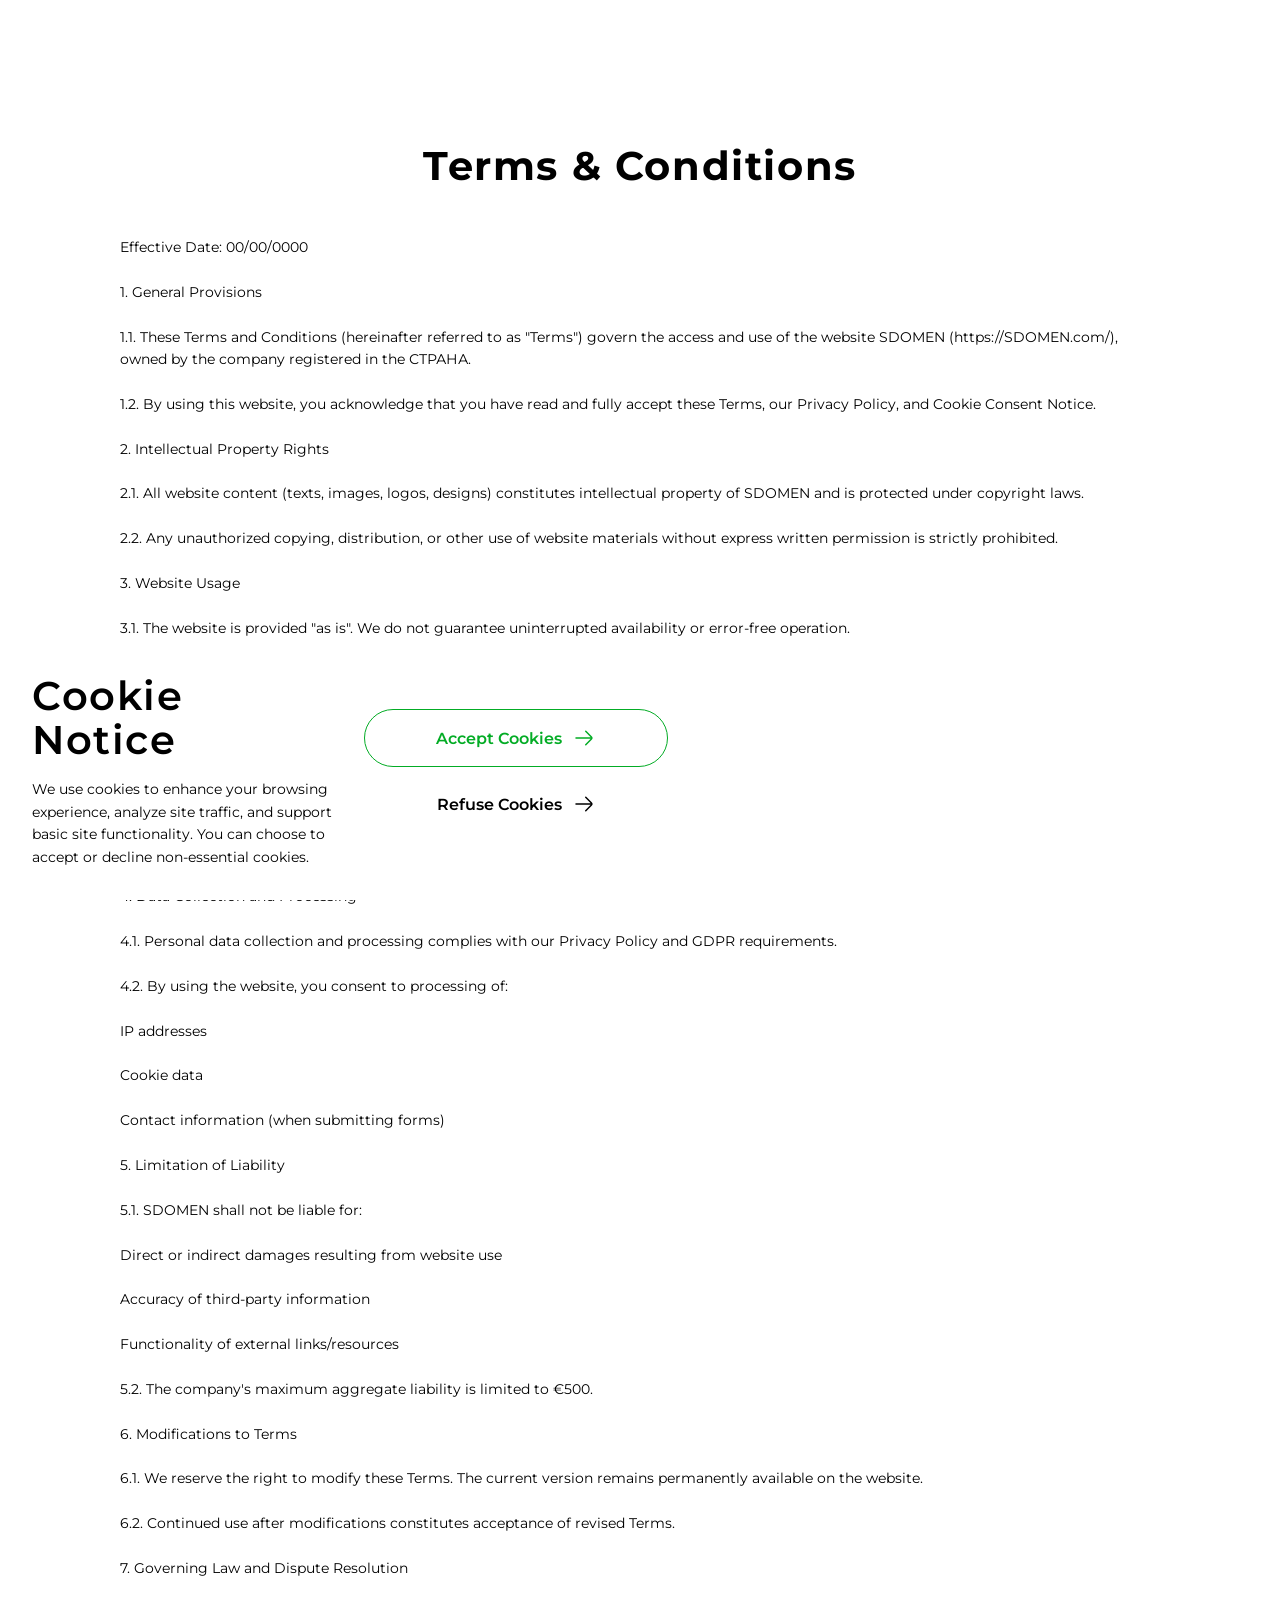
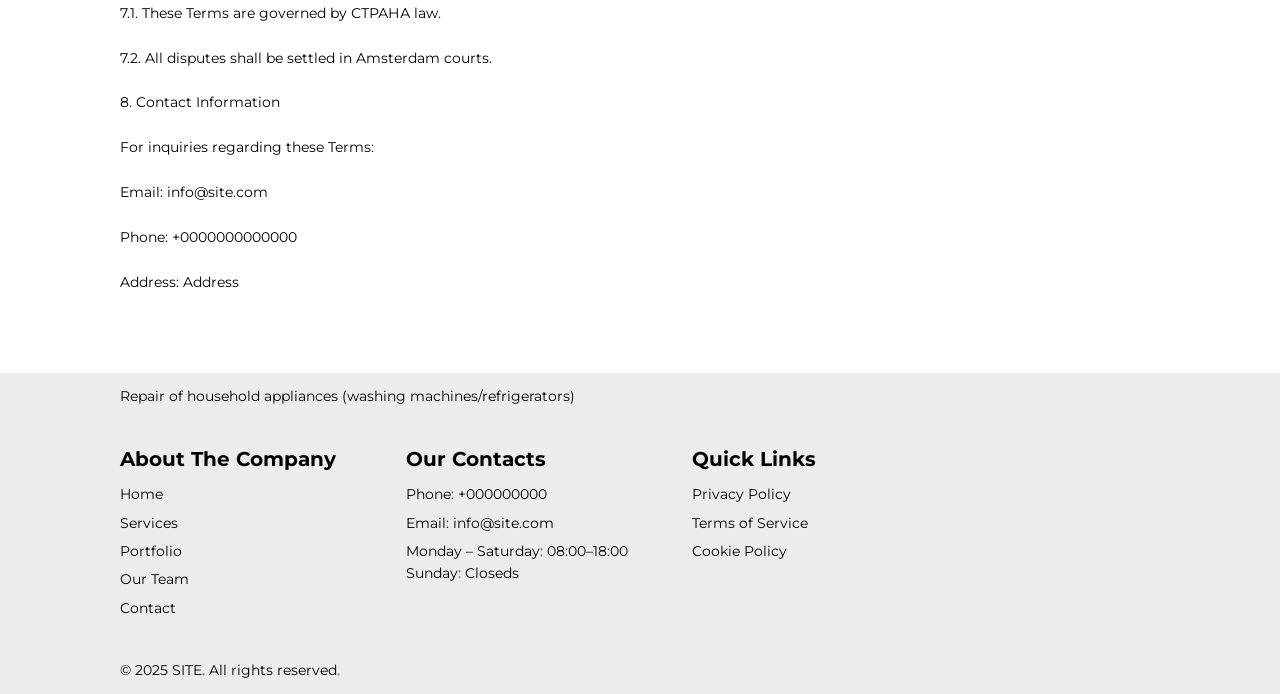
<file: terms.html>
<!DOCTYPE html>
<html lang="en">

<head>
  <meta charset="UTF-8">
  <title>SDOMEN | Terms & Conditions</title>
  <meta name="description"
    content="Professional appliance repair services for washing machines, refrigerators, and more. Our team of skilled technicians ensures fast, reliable, and transparent repairs to keep your home appliances running smoothly.">
  <meta name="keywords"
    content="appliance repair, washing machine repair, refrigerator repair, appliance diagnostics, customer service, transparent pricing, quality workmanship">
  <meta name="author" content="SDOMEN">
  <meta name="viewport" content="width=device-width, initial-scale=1.0">
  <meta name="robots" content="index, follow">
  <meta name="googlebot" content="index, follow, max-snippet:-1, max-image-preview:large, max-video-preview:-1">
  <meta name="referrer" content="no-referrer-when-downgrade">
  <meta property="og:title" content="SDOMEN | Terms & Conditions">
  <meta property="og:description"
    content="Professional appliance repair services for washing machines, refrigerators, and more. Our team of skilled technicians ensures fast, reliable, and transparent repairs to keep your home appliances running smoothly.">
  <meta property="og:image" content="">
  <!-- Замініть на реальний URL зображення -->
  <meta property="og:url" content="">
  <meta property="og:type" content="website">
  <meta property="og:locale" content="en_US">
  <meta name="twitter:card" content="summary_large_image">
  <meta name="twitter:title" content="SDOMEN | Terms & Conditions">
  <meta name="twitter:description"
    content="Professional appliance repair services for washing machines, refrigerators, and more. Our team of skilled technicians ensures fast, reliable, and transparent repairs to keep your home appliances running smoothly.">
  <meta name="twitter:image" content="">
  <!-- Замініть на реальний URL зображення -->
  <link rel="icon" href="./favicon.png" type="image/png">
  <link rel="stylesheet" href="./css/main.css">
</head>

<body>
  <div class="wrapper">
    <header class="header header_scroll">
      <div class="header__container">
        <div class="header__content">
          <a href="./" class="header__logo black">SDOMEN</a>

          <div class="header__menu menu">
            <div class="menu__icon menu__icon_black"><span></span></div>

            <nav class="menu__body">
              <ul class="menu__list">
                <li class="menu__item"><a href="" class="menu__link black">Home</a></li>
                <li class="menu__item"><a href="#about" class="menu__link black">About Us</a></li>
                <li class="menu__item">
                  <a href="#services" class="menu__link black">Services</a>
                </li>
                <li class="menu__item">
                  <a href="#portfolio" class="menu__link black">Portfolio</a>
                </li>
                <li class="menu__item"><a href="#team" class="menu__link black">Team</a></li>
                <li class="menu__item"><a href="#reviews" class="menu__link black">Reviews</a></li>
                <li class="menu__item"><a href="#faq" class="menu__link black">FAQ</a></li>
                <li class="menu__item"><a href="#contact" class="menu__link black">Contact</a></li>
              </ul>
            </nav>
          </div>
        </div>
      </div>

    </header>

    <main class="main">
      <section class="privacy">
        <div class="privacy__container">
          <h1 class="privacy__title">
            Terms & Conditions
          </h1>

          <p class="privacy__text">
            Effective Date: 00/00/0000
            <br>
            <br>
            1. General Provisions
            <br>
            <br>
            1.1. These Terms and Conditions (hereinafter referred to as "Terms") govern the access and use of the
            website SDOMEN (https://SDOMEN.com/), owned by the company registered in the СТРАНА.
            <br>
            <br>
            1.2. By using this website, you acknowledge that you have read and fully accept these Terms, our Privacy
            Policy, and Cookie Consent Notice.
            <br>
            <br>
            2. Intellectual Property Rights
            <br>
            <br>
            2.1. All website content (texts, images, logos, designs) constitutes intellectual property of SDOMEN and is
            protected under copyright laws.
            <br>
            <br>
            2.2. Any unauthorized copying, distribution, or other use of website materials without express written
            permission is strictly prohibited.
            <br>
            <br>
            3. Website Usage
            <br>
            <br>
            3.1. The website is provided "as is". We do not guarantee uninterrupted availability or error-free
            operation.
            <br>
            <br>
            3.2. Users are expressly prohibited from:
            <br>
            <br>
            Using the website for unlawful purposes
            <br>
            <br>
            Disrupting website operations or attempting unauthorized access
            <br>
            <br>
            Distributing malware
            <br>
            <br>
            Collecting other users' personal data
            <br>
            <br>
            4. Data Collection and Processing
            <br>
            <br>
            4.1. Personal data collection and processing complies with our Privacy Policy and GDPR requirements.
            <br>
            <br>
            4.2. By using the website, you consent to processing of:
            <br>
            <br>
            IP addresses
            <br>
            <br>
            Cookie data
            <br>
            <br>
            Contact information (when submitting forms)
            <br>
            <br>
            5. Limitation of Liability
            <br>
            <br>
            5.1. SDOMEN shall not be liable for:
            <br>
            <br>
            Direct or indirect damages resulting from website use
            <br>
            <br>
            Accuracy of third-party information
            <br>
            <br>
            Functionality of external links/resources
            <br>
            <br>
            5.2. The company's maximum aggregate liability is limited to €500.
            <br>
            <br>
            6. Modifications to Terms
            <br>
            <br>
            6.1. We reserve the right to modify these Terms. The current version remains permanently available on the
            website.
            <br>
            <br>
            6.2. Continued use after modifications constitutes acceptance of revised Terms.
            <br>
            <br>
            7. Governing Law and Dispute Resolution
            <br>
            <br>
            7.1. These Terms are governed by СТРАНА law.
            <br>
            <br>
            7.2. All disputes shall be settled in Amsterdam courts.
            <br>
            <br>
            8. Contact Information
            <br>
            <br>
            For inquiries regarding these Terms:
            <br>
            <br>
            Email: info@site.com
            <br>
            <br>
            Phone: +0000000000000
            <br>
            <br>
            Address: Address
          </p>
        </div>
      </section>
    </main>
    <footer class="footer">
      <div class="footer__container">
        <div class="footer__content">
          <p class="footer__text">
            Repair of household appliances (washing machines/refrigerators)
          </p>

          <div class="footer__row">
            <div class="footer__column">
              <h2 class="footer__title">
                About The Company
              </h2>

              <nav class="footer__menu">
                <a href="./" class="footer__link">Home</a>
                <a href="/#services" class="footer__link">Services</a>
                <a href="/#portfolio" class="footer__link">Portfolio</a>
                <a href="/#team" class="footer__link">Our Team</a>
                <a href="/#contact" class="footer__link">Contact</a>
              </nav>
            </div>

            <div class="footer__column">
              <h2 class="footer__title">
                Our Contacts
              </h2>

              <div class="footer__menu">
                <p class="footer__link">
                  Phone: <a href="tel:+000000000" class="footer__link">+000000000</a>
                </p>
                <p class="footer__link">
                  Email:
                  <a href="mailto:" class="footer__link">info@site.com</a>
                </p>
                <p class="footer__link">
                  Monday – Saturday: 08:00–18:00 <br>
                  Sunday: Closeds
                </p>
              </div>
            </div>

            <div class="footer__column">
              <h2 class="footer__title">
                Quick Links
              </h2>

              <nav class="footer__menu">
                <a href="./privacy.html" class="footer__link">Privacy Policy</a>
                <a href="./terms.html" class="footer__link">Terms of Service</a>
                <a href="./cookie.html" class="footer__link">Cookie Policy</a>
              </nav>
            </div>
          </div>

          <p class="footer__txt">
            © 2025 SITE. All rights reserved.
          </p>
        </div>
      </div>
    </footer>
  </div>

  <div class="cookies">
    <div class="cookies__content">
      <div class="cookies__column">
        <h3 class="cookies__title">
          Cookie Notice
        </h3>

        <p class="cookies__text">
          We use cookies to enhance your browsing experience, analyze site traffic, and support basic site
          functionality. You can choose to accept or decline non-essential cookies.
        </p>
      </div>

      <div class="cookies__btns">
        <button class="cookies__btn">
          Accept cookies
          <img src="./img/arrow-green.svg" alt="arrow">
        </button>
        <button class="cookies__btn cookies__btn_sub">
          Refuse cookies
          <img src="./img/arrow-black.svg" alt="arrow">
        </button>
      </div>
    </div>
  </div>
  <script src="./js/script.js"></script>


</body>

</html>
</file>
<file: css/main.css>
@import url("https://fonts.googleapis.com/css2?family=Montserrat:ital,wght@0,100..900;1,100..900&family=Roboto+Condensed:ital,wght@0,100..900;1,100..900&display=swap");
* {
  margin: 0;
  border: 0;
  padding: 0;
}

*,
*::before,
*::after {
  box-sizing: border-box;
}

:focus,
:active {
  outline: none;
}

a:focus,
a:active {
  outline: none;
}

nav,
footer,
header,
aside {
  display: block;
}

html,
body {
  width: 100%;
  height: 100%;
  -webkit-text-size-adjust: 100%;
     -moz-text-size-adjust: 100%;
          text-size-adjust: 100%;
  font-size: 16px;
  scroll-behavior: smooth;
}

input,
button,
textarea {
  font-family: inherit;
}

input::-ms-clear {
  display: none;
}

button {
  cursor: pointer;
  background: transparent;
}

button::-moz-focus-inner {
  border: 0;
  padding: 0;
}

a,
a:visited {
  text-decoration: none;
}

a:hover {
  text-decoration: none;
}

ul,
li {
  list-style: none;
}

img {
  vertical-align: top;
}

h1,
h2,
h3,
h4,
h5,
h6 {
  font-weight: inherit;
  font-size: inherit;
}

body {
  font-family: "Montserrat", sans-serif;
}

.lock {
  overflow: hidden;
}

.wrapper {
  display: flex;
  flex-direction: column;
  min-height: 100%;
  overflow: hidden;
  background: #FFF;
}

.main {
  flex: 1 1 auto;
}

[class*=__container] {
  max-width: 1070px;
  width: 100%;
  margin: 0 auto;
  padding: 0 15px;
}

section {
  scroll-margin-top: 100px;
}

.text-center {
  text-align: center;
}

.black {
  color: #000 !important;
}

.header {
  position: fixed;
  top: 0;
  width: 100%;
  z-index: 60;
}
.header_scroll {
  background: #FFF;
}
.header__content {
  display: flex;
  align-items: center;
  justify-content: space-between;
  padding: 20px 0;
}
.header__logo {
  position: relative;
  z-index: 40;
  color: #FFF;
  font-size: 20px;
  font-weight: 600;
}

@media (max-width: 991px) {
  .menu__icon {
    display: flex;
    align-items: center;
    z-index: 50;
    position: relative;
    top: 0;
    right: 0;
    width: 30px;
    height: 30px;
    cursor: pointer;
  }
  .menu__icon span, .menu__icon::before, .menu__icon::after {
    right: 0;
    position: absolute;
    height: 10%;
    width: 100%;
    transition: all 0.3s ease 0s;
    background: #fff;
  }
  .menu__icon_black span, .menu__icon_black::before, .menu__icon_black::after {
    right: 0;
    position: absolute;
    height: 10%;
    width: 100%;
    transition: all 0.3s ease 0s;
    background: #000;
  }
  .menu__icon::before, .menu__icon::after {
    content: "";
    height: 2px;
  }
  .menu__icon::before {
    top: 8px;
  }
  .menu__icon::after {
    bottom: 8px;
    height: 2px;
  }
  .menu__icon span {
    height: 2px;
    top: 50%;
    transform: scale(1) translate(0px, -50%);
  }
  .menu__icon_active span {
    transform: rotate(45deg) scale(0) translate(0px, -50%);
  }
  .menu__icon_active::before {
    top: 50%;
    transform: rotate(-45deg) translate(0px, -50%);
  }
  .menu__icon_active::after {
    bottom: 50%;
    transform: rotate(45deg) translate(0px, 50%);
  }
}
@media (max-width: 991px) {
  .menu__body {
    display: block;
    position: fixed;
    top: 0;
    left: -100%;
    width: 100%;
    height: 100%;
    padding: 100px 15px 0;
    background: #FFF;
    transition: left 0.3s ease 0s;
    overflow: auto;
  }
  .menu__body_active {
    left: 0;
  }
  .menu__body::before {
    content: "";
    position: fixed;
    width: 100%;
    top: 0;
    left: 0;
    z-index: 16;
  }
}
.menu__list {
  display: flex;
  align-items: center;
  gap: 40px;
}
@media (max-width: 991px) {
  .menu__list {
    flex-direction: column;
    align-items: flex-start;
    gap: 24px;
  }
}
.menu__link {
  color: #fff;
  font-size: 16px;
  font-weight: 500;
  line-height: 120%;
}
@media (max-width: 991px) {
  .menu__link {
    color: #000;
  }
}

.footer {
  background: #ECECEC;
  padding: 12px 0px;
}
@media (max-width: 991px) {
  .footer {
    padding: 12px 15px;
  }
}
.footer__content {
  display: flex;
  flex-direction: column;
  gap: 40px;
}
.footer__text {
  color: #000;
  font-size: 14px;
  font-weight: 400;
  line-height: 160%;
}
.footer__row {
  display: flex;
  gap: 32px;
}
@media (max-width: 767px) {
  .footer__row {
    flex-direction: column;
    gap: 24px;
  }
}
.footer__column {
  display: flex;
  flex-direction: column;
  gap: 12px;
  max-width: 254px;
  width: 100%;
}
.footer__title {
  color: #000;
  font-size: 20px;
  font-weight: 700;
  line-height: 120%;
}
.footer__menu {
  display: flex;
  flex-direction: column;
  gap: 6px;
}
.footer__link {
  color: #000;
  font-size: 14px;
  font-weight: 400;
  line-height: 160%;
}
.footer__txt {
  color: #000;
  font-size: 14px;
  font-weight: 400;
  line-height: 160%;
}

.cookies {
  position: fixed;
  bottom: 0;
  left: 0;
  z-index: 1000;
  padding: 32px;
  max-width: 700px;
  width: 100%;
  background: #FFF;
}
@media (max-width: 767px) {
  .cookies {
    padding: 20px;
  }
}
.cookies__content {
  display: flex;
  align-items: center;
  gap: 32px;
}
@media (max-width: 767px) {
  .cookies__content {
    flex-direction: column;
  }
}
.cookies__column {
  display: flex;
  flex-direction: column;
  gap: 16px;
  max-width: 300px;
}
@media (max-width: 767px) {
  .cookies__column {
    max-width: 100%;
  }
}
.cookies__title {
  color: #000;
  font-size: 40px;
  font-weight: 600;
  line-height: 110%;
  letter-spacing: 1.6px;
}
@media (max-width: 767px) {
  .cookies__title {
    font-size: 32px;
    letter-spacing: 1.28px;
    text-align: center;
  }
}
.cookies__text {
  color: #000;
  font-size: 14px;
  font-weight: 400;
  line-height: 160%;
}
@media (max-width: 767px) {
  .cookies__text {
    text-align: center;
  }
}
.cookies__btns {
  display: flex;
  flex-direction: column;
  width: 100%;
  gap: 8px;
}
.cookies__btn {
  display: flex;
  align-items: center;
  justify-content: center;
  gap: 10px;
  color: #03AC25;
  text-align: center;
  font-size: 16px;
  font-weight: 600;
  line-height: 120%;
  text-transform: capitalize;
  padding: 16px 0;
  border-radius: 32px;
  border: 1px solid #03AC25;
  min-width: 206px;
}
.cookies__btn_sub {
  color: #000;
  border: 1px solid transparent;
}

.hero {
  background: url(../img/banner.webp) no-repeat center/cover;
  height: 573px;
  display: flex;
  align-items: flex-end;
}
.hero__content {
  display: flex;
  align-items: flex-end;
  justify-content: center;
  height: -moz-fit-content;
  height: fit-content;
  margin-bottom: 24px;
}
.hero__column {
  display: flex;
  flex-direction: column;
  align-items: center;
  gap: 40px;
  background: linear-gradient(270deg, rgba(3, 172, 37, 0.8) 0%, rgba(1, 69, 15, 0.8) 100%);
  padding: 94px 24px;
  max-width: 809px;
}
@media (max-width: 767px) {
  .hero__column {
    padding: 72px 24px;
  }
}
.hero__title {
  color: #FFF;
  text-align: center;
  font-size: 40px;
  font-weight: 600;
  line-height: 110%;
  letter-spacing: 1.6px;
}
@media (max-width: 767px) {
  .hero__title {
    font-size: 32px;
    letter-spacing: 1.28px;
  }
}
.hero__link {
  display: flex;
  align-items: center;
  gap: 10px;
  color: #FFF;
  text-align: center;
  font-size: 16px;
  font-weight: 600;
  line-height: 120%;
  text-transform: capitalize;
  border-radius: 32px;
  border: 1px solid #FFF;
  padding: 16px 48px;
}
@media (max-width: 767px) {
  .hero__link {
    padding: 16px 40px;
  }
}

.about {
  padding: 80px 0;
}
.about__contnet {
  display: flex;
  align-items: center;
}
@media (max-width: 991px) {
  .about__contnet {
    flex-direction: column;
  }
}
@media (max-width: 575px) {
  .about__img {
    width: -moz-fit-content;
    width: fit-content;
  }
  .about__img img {
    width: 100%;
    height: 100%;
    -o-object-fit: cover;
       object-fit: cover;
  }
}
.about__column {
  display: flex;
  flex-direction: column;
  gap: 40px;
  background: #FFF;
  box-shadow: 0px 0px 29.3px 0px rgba(0, 0, 0, 0.1);
  padding: 32px;
}
@media (max-width: 991px) {
  .about__column {
    margin-top: -56px;
  }
}
.about__item {
  display: flex;
  flex-direction: column;
  gap: 12px;
}
.about__title {
  color: #000;
  font-size: 28px;
  font-weight: 600;
  line-height: 110%;
  letter-spacing: 1.12px;
}
.about__tex {
  color: #000;
  font-size: 14px;
  font-weight: 500;
  line-height: 160%;
}
.about__link {
  display: flex;
  align-items: center;
  gap: 10px;
  margin-left: auto;
  color: #03AC25;
  text-align: center;
  font-size: 16px;
  font-weight: 600;
  line-height: 120%;
  text-transform: capitalize;
  padding: 16px 48px;
  border-radius: 32px;
  border: 1px solid #03AC25;
}
@media (max-width: 991px) {
  .about__link {
    margin: 0 auto;
  }
}

.info__content {
  display: flex;
  align-items: center;
}
@media (max-width: 1023px) {
  .info__content {
    flex-direction: column;
  }
}
@media (max-width: 575px) {
  .info__img {
    width: -moz-fit-content;
    width: fit-content;
  }
  .info__img img {
    width: 100%;
    height: 100%;
    -o-object-fit: cover;
       object-fit: cover;
  }
}
.info__row {
  display: grid;
  grid-template-columns: repeat(3, 1fr);
  gap: 12px;
  margin-left: -60px;
}
@media (max-width: 1023px) {
  .info__row {
    margin: -60px 0 0;
  }
}
@media (max-width: 767px) {
  .info__row {
    grid-template-columns: repeat(1, 1fr);
  }
}
.info__card {
  display: flex;
  flex-direction: column;
  gap: 12px;
  padding: 32px;
  background: #FFF;
  box-shadow: 0px 0px 29.3px 0px rgba(0, 0, 0, 0.1);
}
.info__card_middle {
  background: #03AC25;
  box-shadow: 0px 0px 29.3px 0px rgba(0, 0, 0, 0.1);
}
.info__card_middle h3,
.info__card_middle p {
  color: #FFF;
}
.info__name {
  color: #000;
  font-size: 28px;
  font-weight: 600;
  line-height: 110%;
  letter-spacing: 1.12px;
}
.info__text {
  color: #000;
  font-size: 14px;
  font-weight: 500;
  line-height: 160%;
}

.services {
  padding: 80px 0;
}
.services__title {
  color: #000;
  text-align: center;
  font-size: 36px;
  font-weight: 600;
  line-height: 110%;
  letter-spacing: 1.44px;
  margin-bottom: 32px;
}
.services__content {
  display: grid;
  grid-template-columns: repeat(3, 1fr);
  gap: 24px;
}
@media (max-width: 991px) {
  .services__content {
    grid-template-columns: repeat(2, 1fr);
  }
}
@media (max-width: 575px) {
  .services__content {
    grid-template-columns: repeat(1, 1fr);
  }
}
.services__card {
  display: flex;
  flex-direction: column;
  gap: 16px;
}
@media (max-width: 575px) {
  .services__card {
    align-items: center;
  }
}
.services__img {
  width: -moz-fit-content;
  width: fit-content;
}
.services__img img {
  width: 100%;
  height: 100%;
  -o-object-fit: cover;
     object-fit: cover;
}
.services__name {
  color: #000;
  font-size: 20px;
  font-weight: 600;
  line-height: 120%;
}
.services__text {
  color: #000;
  font-size: 14px;
  font-weight: 400;
  line-height: 160%;
}
.services__price {
  color: #03AC25;
  font-size: 16px;
  font-weight: 600;
  line-height: 120%;
  text-transform: capitalize;
}

.team__row {
  display: grid;
  grid-template-columns: repeat(2, 1fr);
  gap: 24px;
  margin-top: -213px;
}
@media (max-width: 767px) {
  .team__row {
    grid-template-columns: repeat(1, 1fr);
  }
}
.team__row_reviews {
  grid-template-columns: repeat(3, 1fr);
}
@media (max-width: 767px) {
  .team__row_reviews {
    grid-template-columns: repeat(2, 1fr);
  }
}
@media (max-width: 575px) {
  .team__row_reviews {
    grid-template-columns: repeat(1, 1fr);
  }
}
.team__img {
  width: -moz-fit-content;
  width: fit-content;
  height: 354px;
}
.team__img img {
  width: 100%;
  height: 100%;
  -o-object-fit: cover;
     object-fit: cover;
}
.team__card {
  background: #FFF;
  box-shadow: 0px 0px 29.3px 0px rgba(0, 0, 0, 0.1);
  padding: 32px;
  display: flex;
  flex-direction: column;
  gap: 12px;
}
.team__name {
  color: #000;
  font-size: 28px;
  font-weight: 600;
  line-height: 110%;
  letter-spacing: 1.12px;
}
.team__role {
  color: #000;
  font-size: 14px;
  font-weight: 500;
  line-height: 160%;
}
.team__text {
  color: #000;
  font-size: 14px;
  font-weight: 400;
  line-height: 160%;
}

.faq {
  padding: 80px 0;
}
.faq__row {
  display: grid;
  grid-template-columns: repeat(3, 1fr);
  gap: 24px;
}
@media (max-width: 991px) {
  .faq__row {
    grid-template-columns: repeat(2, 1fr);
  }
}
@media (max-width: 767px) {
  .faq__row {
    grid-template-columns: repeat(1, 1fr);
  }
}

.contact {
  background: #03AC25;
  padding: 80px 0;
  margin-bottom: 80px;
}
.contact__form {
  display: flex;
  flex-direction: column;
  gap: 20px;
  max-width: 427px;
  width: 100%;
  margin: 0 auto;
}
.contact__form input,
.contact__form textarea {
  color: #000;
  font-size: 14px;
  font-weight: 600;
  line-height: 120%;
  padding: 16px 24px;
  border-radius: 52px;
  background: #FFF;
  width: 100%;
  box-shadow: 0px 1px 2px 0px rgba(18, 26, 43, 0.05);
}
.contact__form input::-moz-placeholder, .contact__form textarea::-moz-placeholder {
  color: #000;
}
.contact__form input::placeholder,
.contact__form textarea::placeholder {
  color: #000;
}
.contact__form textarea {
  height: 111px;
  border-radius: 27px;
}
.contact__notice {
  display: flex;
  align-items: center;
  gap: 12px;
}
.contact__notice input {
  width: 18px;
  height: 18px;
}
.contact__notice label {
  color: #FFF;
  font-size: 14px;
  font-weight: 400;
  line-height: 160%;
}
.contact__notice label a {
  color: #FFF;
}
.contact__btn {
  color: #FFF;
  text-align: center;
  font-size: 16px;
  font-weight: 600;
  line-height: 120%;
  text-transform: capitalize;
  margin-left: auto;
  width: -moz-fit-content;
  width: fit-content;
  border-radius: 32px;
  border: 1px solid #FFF;
  padding: 16px 48px;
}

.thank {
  display: flex;
  justify-content: center;
  align-items: center;
  height: 50vh;
}
.thank__content {
  display: flex;
  justify-content: center;
  align-items: center;
  flex-direction: column;
  max-width: 312px;
  width: 100%;
  margin: 0 auto;
}
.thank__content_error {
  max-width: 738px;
}
.thank__title {
  color: #000;
  font-size: 32px;
  font-weight: 600;
  line-height: 110%;
  letter-spacing: 1.28px;
  margin-bottom: 12px;
  text-align: center;
}
.thank__text {
  text-align: center;
  color: #000;
  font-size: 14px;
  font-weight: 400;
  line-height: 160%;
  margin-bottom: 32px;
}
.thank__link {
  padding: 18px 0;
  margin: 0 auto;
  width: 100%;
}
.thank__link_error {
  width: 312px;
}

.privacy {
  margin: 64px 0 0;
  padding: 80px 0;
}
@media (max-width: 991px) {
  .privacy {
    margin: 70px 0 0;
    padding: 60px 0 0;
  }
}
.privacy__title {
  color: #000;
  text-align: center;
  font-size: 40px;
  font-weight: 700;
  line-height: 110%;
  letter-spacing: 1.6px;
  margin-bottom: 48px;
}
@media (max-width: 575px) {
  .privacy__title {
    font-size: 28px;
    letter-spacing: 1.12px;
    margin-bottom: 12px;
  }
}
.privacy__text {
  color: #000;
  font-size: 14px;
  font-weight: 400;
  line-height: 160%;
}
.privacy__text a {
  color: #000;
}

.disable {
  pointer-events: none;
}

.hide {
  display: none;
}
@media (max-width: 991px) {
  .hide {
    display: block;
  }
}
</file>
